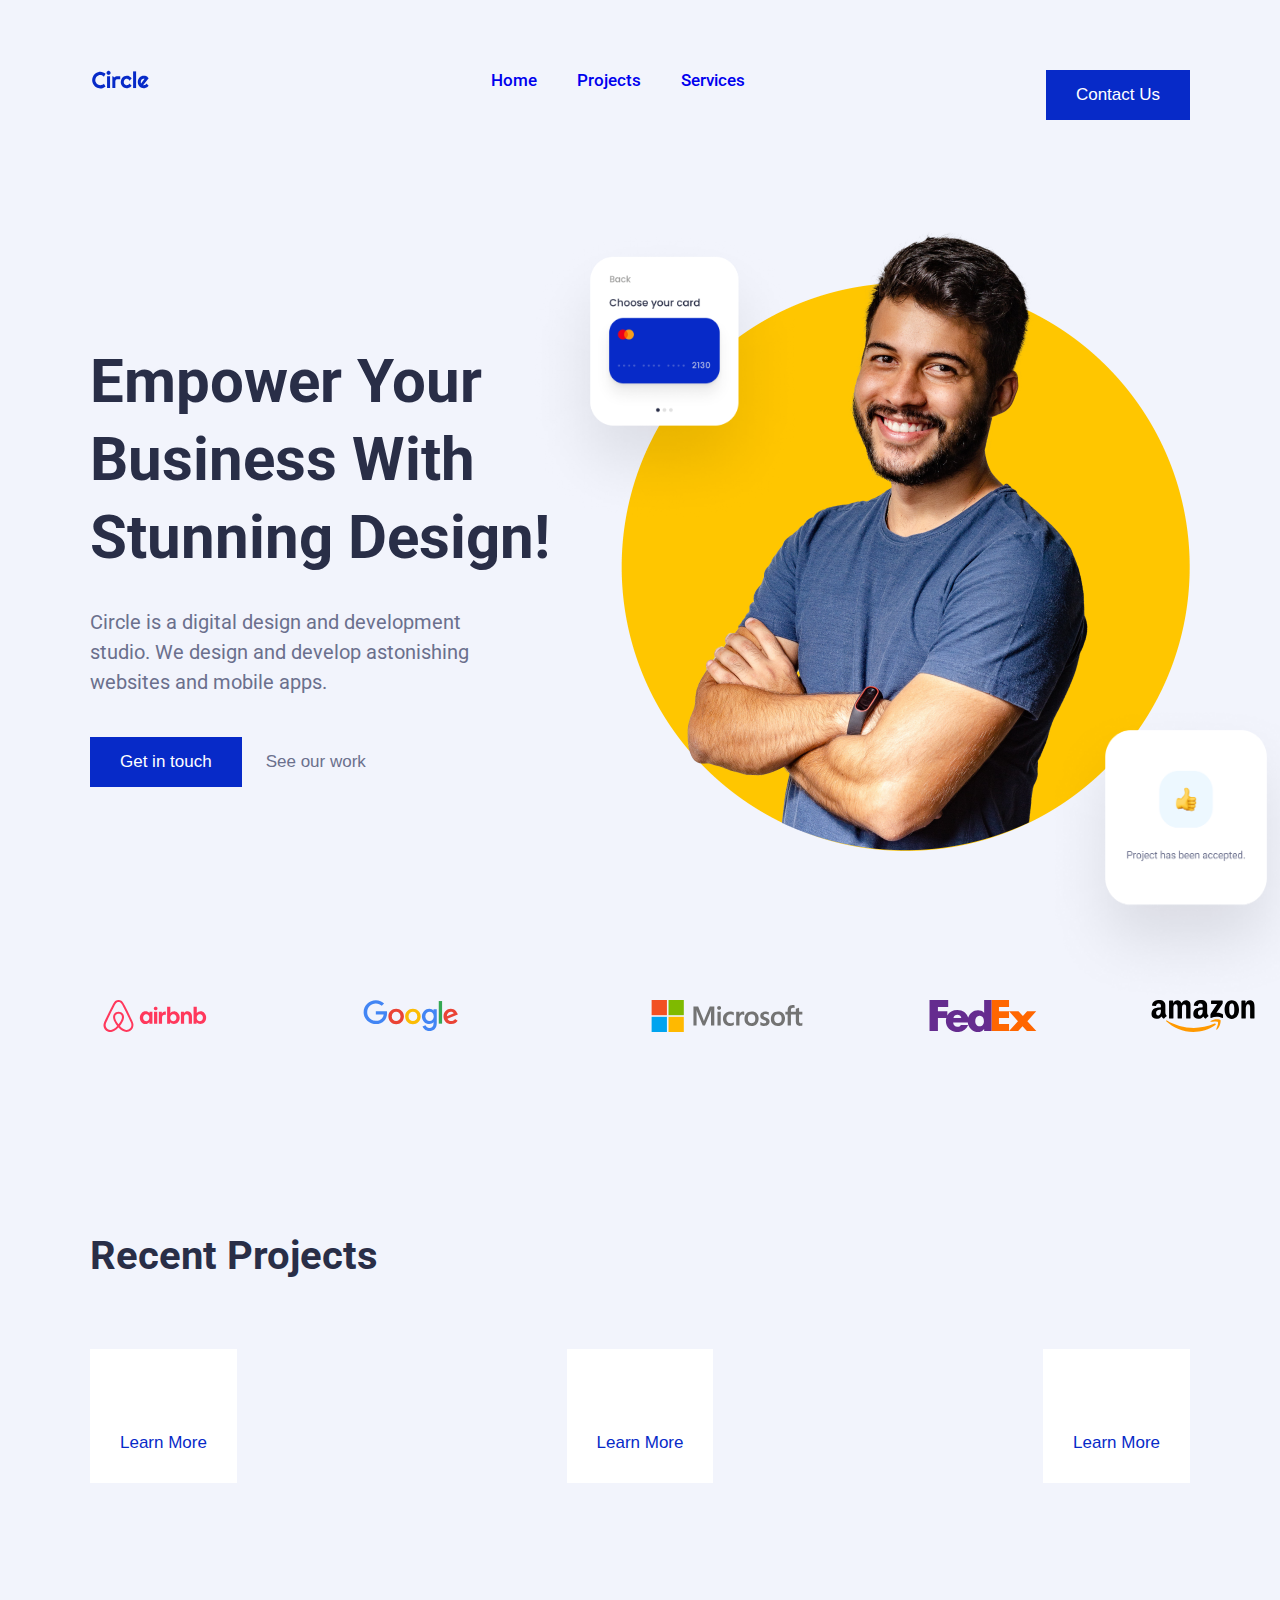
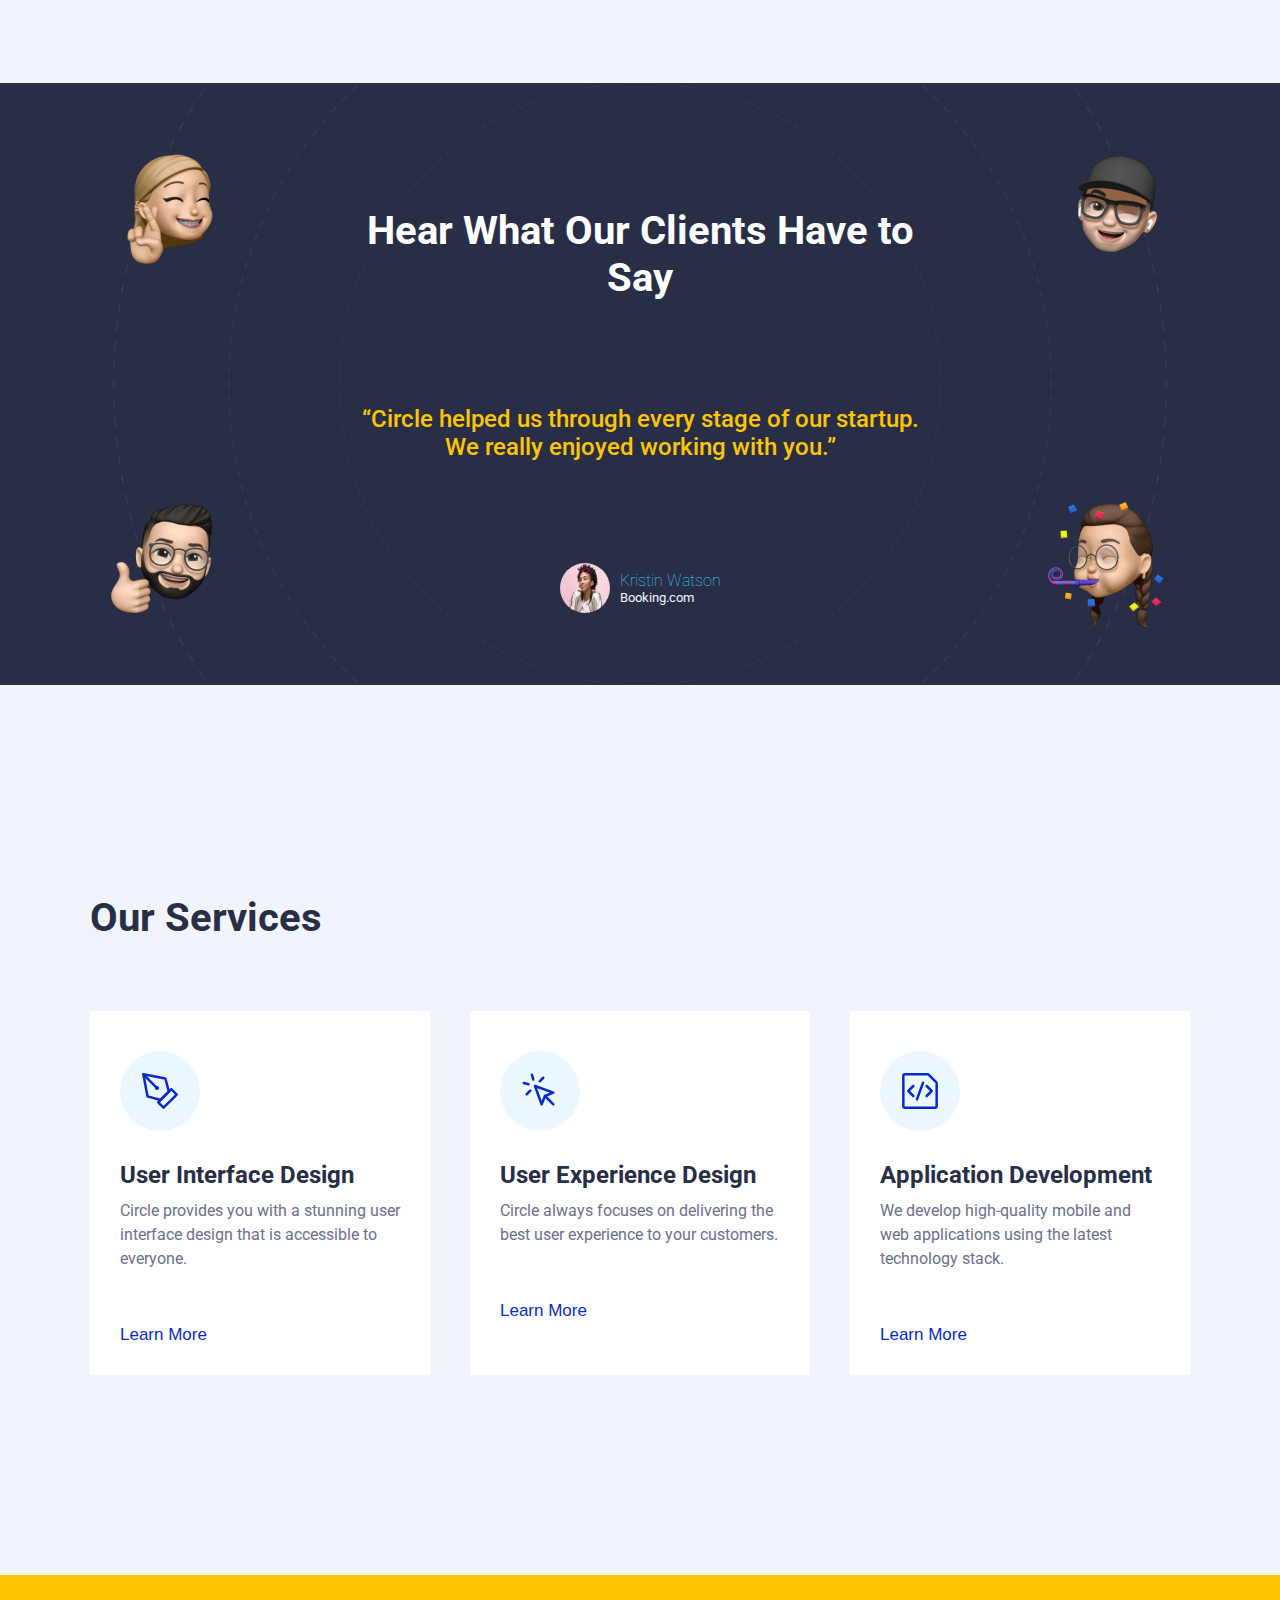
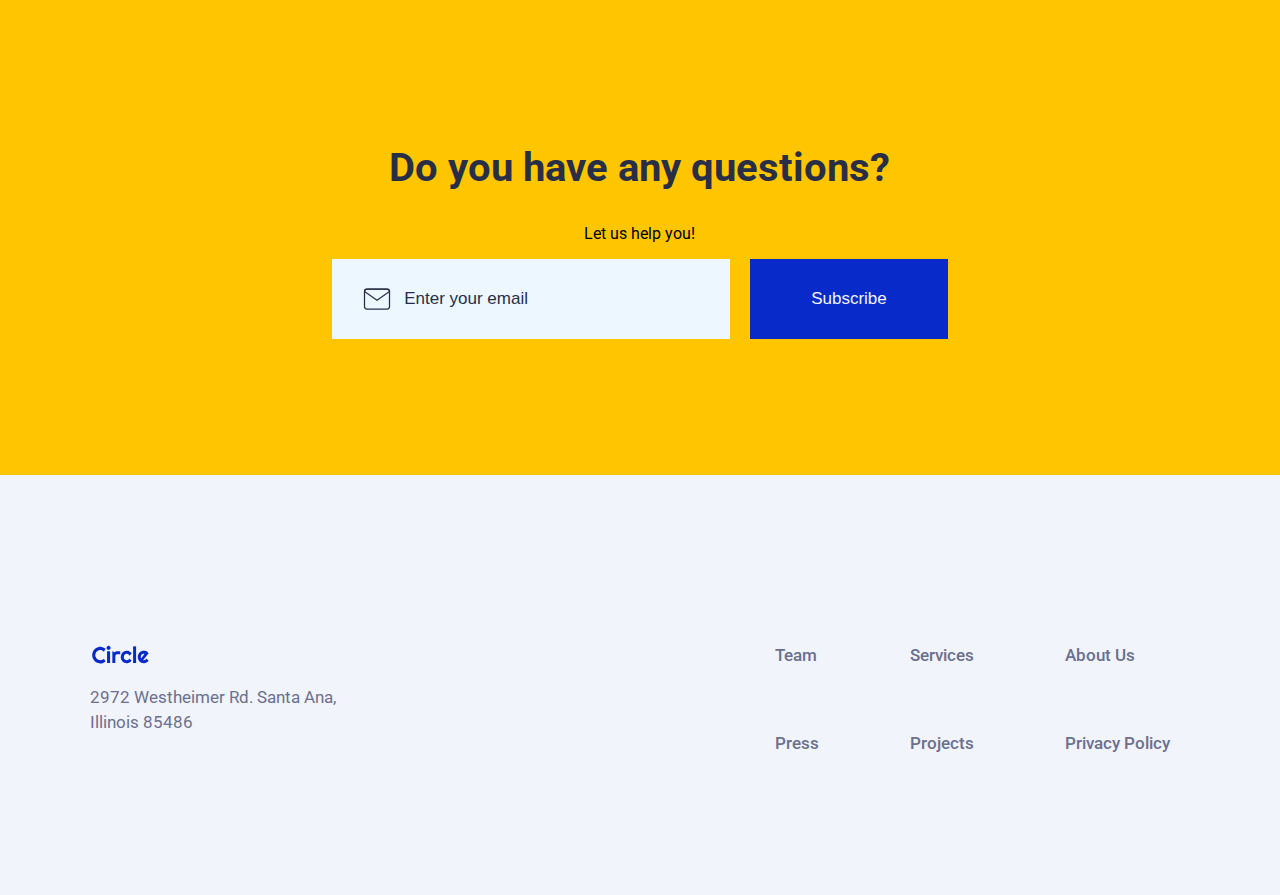
<file: index.html>
<!DOCTYPE html>
<html lang="en">
<head>
    <meta charset="UTF-8">
    <meta http-equiv="X-UA-Compatible" content="IE=edge">
    <meta name="viewport" content="width=device-width, initial-scale=1.0">
    <title>Inicio</title>
    <link rel="stylesheet" href="style.css">
    <link rel="preconnect" href="https://fonts.googleapis.com">
    <link rel="preconnect" href="https://fonts.gstatic.com" crossorigin>
    <link href="https://fonts.googleapis.com/css2?family=Roboto:wght@400;500;700&display=swap" rel="stylesheet">
    <link rel="stylesheet" href="https://cdnjs.cloudflare.com/ajax/libs/font-awesome/4.7.0/css/font-awesome.min.css">
    <link rel="stylesheet" href="https://cdnjs.cloudflare.com/ajax/libs/font-awesome/4.7.0/css/font-awesome.min.css">
    <script src="index.js"></script>
</head>
<body>
    <nav class="width height-nav">
        <div class="flex center space-between">
            <div class="flex space-between menu-section">
                <a href="index.html"><img id="circle" src="images/logos/circle.svg" alt="Circle Logo"></a>
                <ul class="nav-menu list flex">
                    <li>
                        <a href="index.html" class="nav-menu-item">Home</a>
                    </li>
                    <li>
                        <a class="nav-menu-item" href="#">Projects</a>
                    </li>
                    <li>
                        <a class="nav-menu-item" href="#">Services</a>
                    </li>
                </ul>
                <button class="contact-us">
                    <a href="contact-us.html">Contact Us</a>
                </button>
            </div>
            <div class="hamburger-section" hidden>
                <a href="javascript:void(0);" class="menu-mobile" onclick="toggleMenu()">
                    <i id="hamburger-open" class="fa fa-bars"></i>
                </a>
            </div>
        </div> 
    </nav>
    <header class="flex width center header">
        <div class="hero-text">
            <h1>Empower Your Business With Stunning Design!</h1>
            <p>Circle is a digital design and development studio. We design and develop astonishing websites and mobile apps.</p>
            <div class="buttons-hero">
                <button class="get-in-touch">
                    <a href="">Get in touch</a>
                </button> 
                <button id="see-work"><a href="">See our work</a></button>
            </div>
            
        </div>
        <div class="image-cards">
            <img class="cards" id="card-1" src="images/hero-section/card-1.png" alt="Card 1 Hero Section">
            <img id="hero-image" src="images/hero-section/hero-image.png" alt="Hero Image">
            <img class="cards" id="card-2" src="images/hero-section/card-2.png" alt="Card 2 Hero Section">
        </div>
    </header>
    <div class="clients flex">
        <div class="clients-1 flex">
            <img src="images/logos/airbnb-logo.svg" alt="Airbnb Logo">
            <img src="images/logos/google-logo.svg" alt="Google Logo">
        </div>
        <div class="clients-1 flex">
            <img src="images/logos/microsoft-logo.svg" alt="Microsoft Logo">
            <img src="images/logos/fedex-logo.svg" alt="Fedex Logo">
        </div>
        <img id="amazon-logo" src="images/logos/amazon-logo.svg" alt="Amazon Logo">
    </div>
    <div class="recent-project width">
        <h2>Recent Projects</h2>
        <div class="flex space-between">
            <article class="projects">
                <div id="article-image-1" class="article-image"></div>
                <div class="article-text">
                    <h3 id="h3-1-project"></h3>
                    <p id="date-1"></p>
                    <button class="learn-more">
                        <a href="project-page-1.html">Learn More</a>
                    </button> 
                </div>
            </article>
            <article class="projects">
                <div id="article-image-2" class="article-image"></div>
                <div class="article-text">
                    <h3 id="h3-2-project"></h3>
                    <p id="date-2"></p>
                    <button class="learn-more">
                        <a href="project-page-2.html">Learn More</a>
                    </button> 
                </div>
            </article>
            <article class="projects">
                <div id="article-image-3" class="article-image"></div>
                <div class="article-text">
                    <h3 id="h3-3-project"></h3>
                    <p id="date-3"></p>
                    <button class="learn-more">
                        <a href="project-page-3.html">Learn More</a>
                    </button> 
                </div>
            </article>
        </div>
    </div>
    <div class="reviews">
        <div class="section-emojis">
            <img class="emojis top-emojis" id="emoji-1" src="images/testimonial-section/memoji-1.png" alt="Testimonial Emoji 1">
            <img class="emojis top-emojis" id="emoji-2" src="images/testimonial-section/memoji-2.png" alt="Testimonial Emoji 2">
            <img class="emojis bottom-emojis" id="emoji-3" src="images/testimonial-section/memoji-3.png" alt="Testimonial Emoji 3">
            <img class="emojis bottom-emojis" id="emoji-4" src="images/testimonial-section/memoji-4.png" alt="Testimonial Emoji 4">
            <div class="reviews-text">
                <h2>Hear What Our Clients Have to Say</h2>
                <p>“Circle helped us through every stage of our startup. We really enjoyed working with you.”</p>
                <div class="flex center testimonial">
                    <img id="profile" src="images/testimonial-section/profile.png" alt="Testimonial Profile">
                    <div class="testimonial-text">
                        <h4>Kristin Watson</h4>
                        <p>Booking.com</p>
                    </div>
                </div>
            </div>
        </div>
    </div>
    <div class="our-services width">
        <h2>Our Services</h2>
        <div class="flex space-between">
            <article class="services">
                <div class="background-icon">
                    <img src="images/services-section/icons/1.svg" alt="Icon 1">
                </div>
                <div class="article-text">
                    <h3>User Interface Design</h3>
                    <p>Circle provides you with a stunning user interface design that is accessible to everyone.</p>
                    <button class="learn-more">
                        <a href="">Learn More</a>
                    </button> 
                </div>
            </article>
            <article class="services">
                <div class="background-icon">
                    <img src="images/services-section/icons/2.svg" alt="Icon 2">
                </div>
                <div class="article-text">
                    <h3>User Experience Design</h3>
                    <p>Circle always focuses on delivering the best user experience to your customers.</p>
                    <button class="learn-more">
                        <a href="">Learn More</a>
                    </button> 
                </div>
            </article>
            <article class="services">
                <div class="background-icon">
                    <img src="images/services-section/icons/3.svg" alt="Icon 3">
                </div>
                <div class="article-text">
                    <h3>Application Development</h3>
                    <p>We develop high-quality mobile and web applications using the latest technology stack.</p>
                    <button class="learn-more">
                        <a href="">Learn More</a>
                    </button> 
                </div>
            </article>
        </div>
    </div> 
    <form onsubmit="sendEmail()" class="email flex center">
        <div class="email-box">
            <h2>Do you have any questions?</h2>
            <p>Let us help you!</p>
            <div class="subscribe-email flex">
                <div class="email-input flex center">
                    <img id="envelope-icon" src="images/newsletter/icon/mail.svg" alt="Envelope Icon">
                    <input type="email" name="Email" id="enter-email" placeholder="Enter your email" required>
                </div>
                <input id="subscribe-button" type="submit" value="Subscribe">
            </div>
            <div class="error-form">
                <p>Oops! Something went wrong while submitting the form.</p>
            </div>
        </div>
    </form>
    <footer class="flex space-between width footer">
        <div>
            <img id="circle" src="images/logos/circle.svg" alt="Circle Logo">
            <p id="footer-p">2972 Westheimer Rd. Santa Ana, Illinois 85486 </p>
        </div>
        <nav id="footer-nav" class="flex space-between">
            <ul class="nav-menu footer-menu list flex">
                <li><a href="#"></a>Team</li>
                <li><a href="#"></a>Press</li>
            </ul>
            <ul class="nav-menu footer-menu list flex">
                <li><a href="services.html"></a>Services</li>
                <li><a href="projects.html"></a>Projects</li>
            </ul>
            <ul class="nav-menu footer-menu list flex">
                <li><a href="#"></a>About Us</li>
                <li><a href="#"></a>Privacy Policy</li>
            </ul>
        </nav>
    </footer>
</body>
</html>
</file>
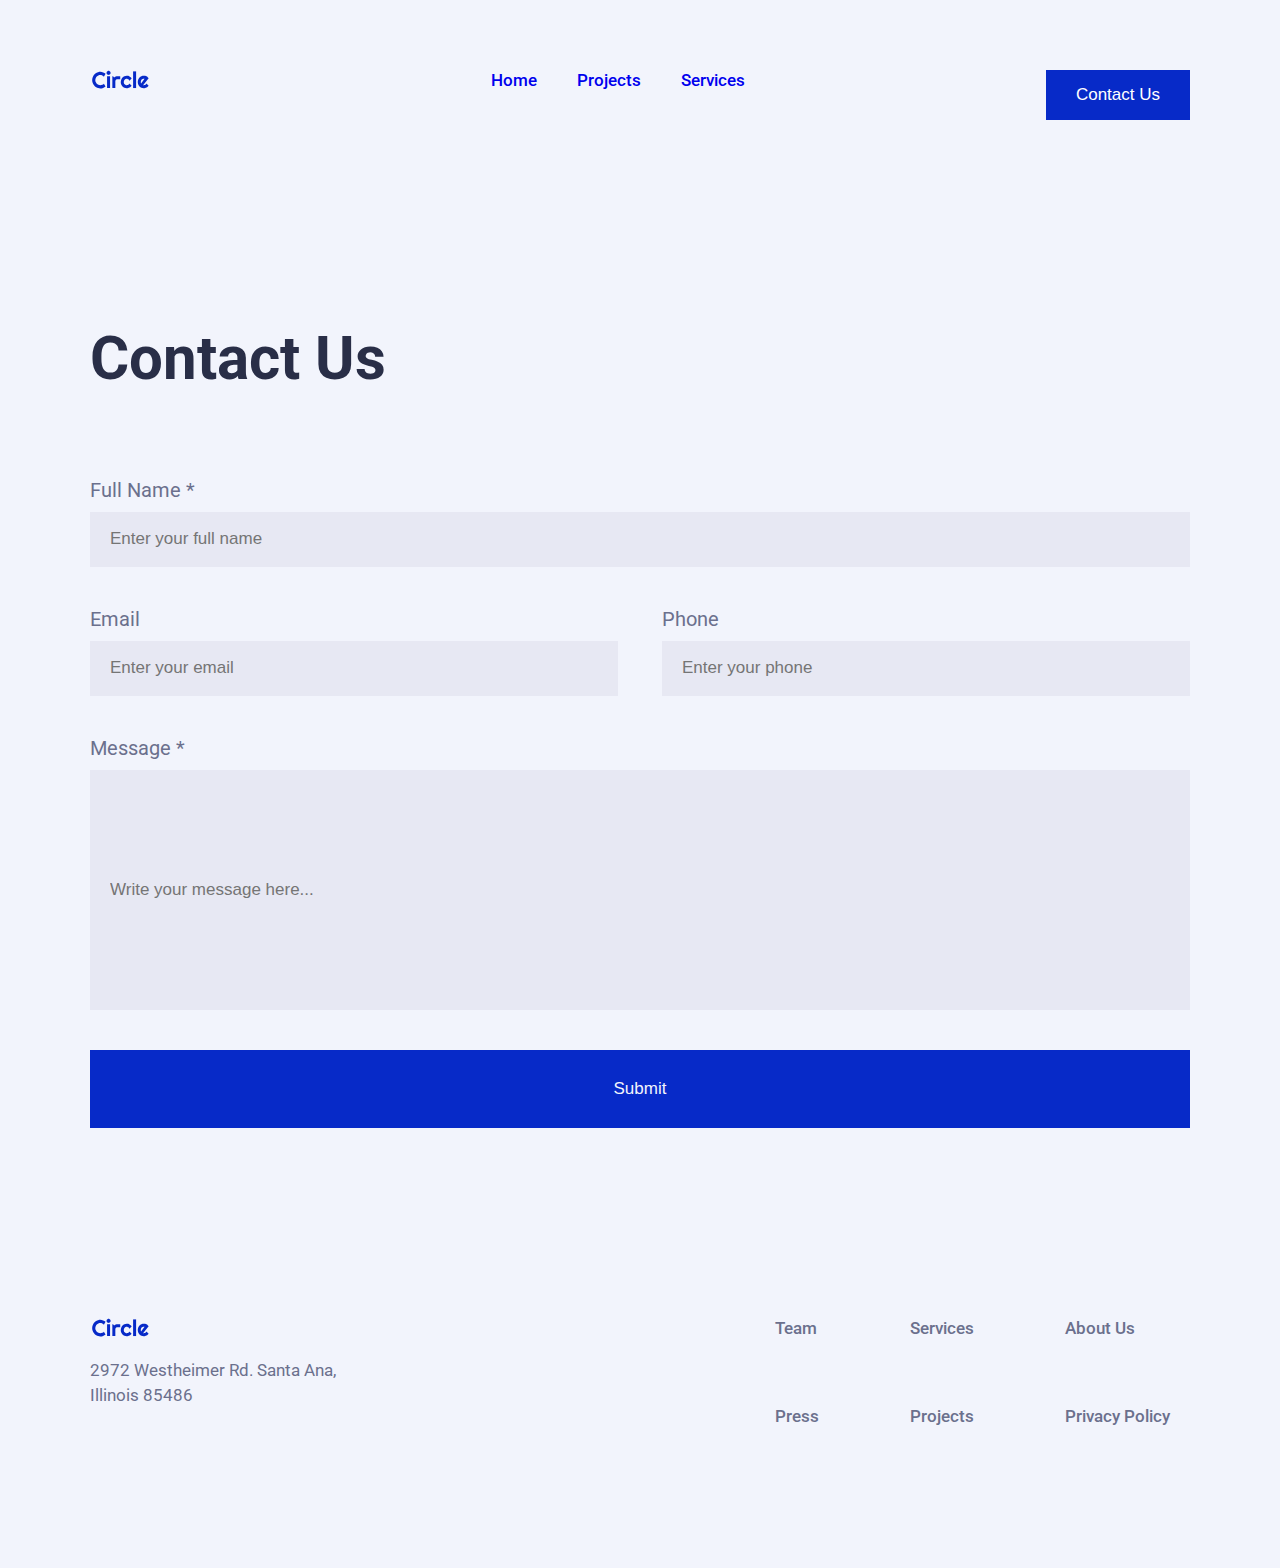
<file: contact-us.html>
<!DOCTYPE html>
<html lang="en">
<head>
    <meta charset="UTF-8">
    <meta http-equiv="X-UA-Compatible" content="IE=edge">
    <meta name="viewport" content="width=device-width, initial-scale=1.0">
    <title>Contact Us</title>
    <link rel="stylesheet" href="style.css">
    <link rel="preconnect" href="https://fonts.googleapis.com">
    <link rel="preconnect" href="https://fonts.gstatic.com" crossorigin>
    <link href="https://fonts.googleapis.com/css2?family=Roboto:wght@400;500;700&display=swap" rel="stylesheet">
    <link rel="stylesheet" href="https://cdnjs.cloudflare.com/ajax/libs/font-awesome/4.7.0/css/font-awesome.min.css">
    <script src="index.js"></script>
</head>
<body>
    <nav class="width height-nav">
        <div class="flex center space-between">
            <div class="flex space-between menu-section">
                <a href="index.html"><img id="circle" src="images/logos/circle.svg" alt="Circle Logo"></a>
                <ul class="nav-menu list flex">
                    <li>
                        <a href="index.html" class="nav-menu-item">Home</a>
                    </li>
                    <li>
                        <a class="nav-menu-item" href="#">Projects</a>
                    </li>
                    <li>
                        <a class="nav-menu-item" href="#">Services</a>
                    </li>
                </ul>
                <button class="contact-us">
                    <a href="contact-us.html">Contact Us</a>
                </button>
            </div>
            <div class="hamburger-section" hidden>
                <a href="javascript:void(0);" class="menu-mobile" onclick="toggleMenu()">
                    <i id="hamburger-open" class="fa fa-bars"></i>
                </a>
            </div>
        </div> 
    </nav>
    <header class="width contact-forms">
        <h1>Contact Us</h1>
        <form class="width" onsubmit="sendEmail()">
            <div class="flex form-submit">
                <label for="full-name">Full Name *</label>
                <input id="full-name" type="text" name="Full Name" placeholder="Enter your full name" required>
                <div class="flex space-between">
                    <div class="inner-form flex">
                        <label for="email-form">Email</label>
                        <input type="email" name="Email" id="email-form" placeholder="Enter your email">  
                    </div>
                    <div class="inner-form flex">
                        <label for="phone">Phone</label>
                        <input id="phone" type="number" name="Phone" placeholder="Enter your phone">
                    </div>
                </div>
                <label for="message">Message *</label>
                <input id="message" type="text" name="Message" placeholder="Write your message here..." required>
                <input id="subscribe-button" type="submit" value="Submit">
            </div>
            <div class="error-form">
                <p>Oops! Something went wrong while submitting the form.</p>
            </div>
        </form>
    </header>
    <footer class="flex space-between width footer">
        <div>
            <img id="circle" src="images/logos/circle.svg" alt="Circle Logo">
            <p id="footer-p">2972 Westheimer Rd. Santa Ana, Illinois 85486 </p>
        </div>
        <nav id="footer-nav" class="flex space-between">
            <ul class="nav-menu footer-menu list flex">
                <li><a href="#"></a>Team</li>
                <li><a href="#"></a>Press</li>
            </ul>
            <ul class="nav-menu footer-menu list flex">
                <li><a href="services.html"></a>Services</li>
                <li><a href="projects.html"></a>Projects</li>
            </ul>
            <ul class="nav-menu footer-menu list flex">
                <li><a href="#"></a>About Us</li>
                <li><a href="#"></a>Privacy Policy</li>
            </ul>
        </nav>
    </footer>
</body>
</html>
</file>
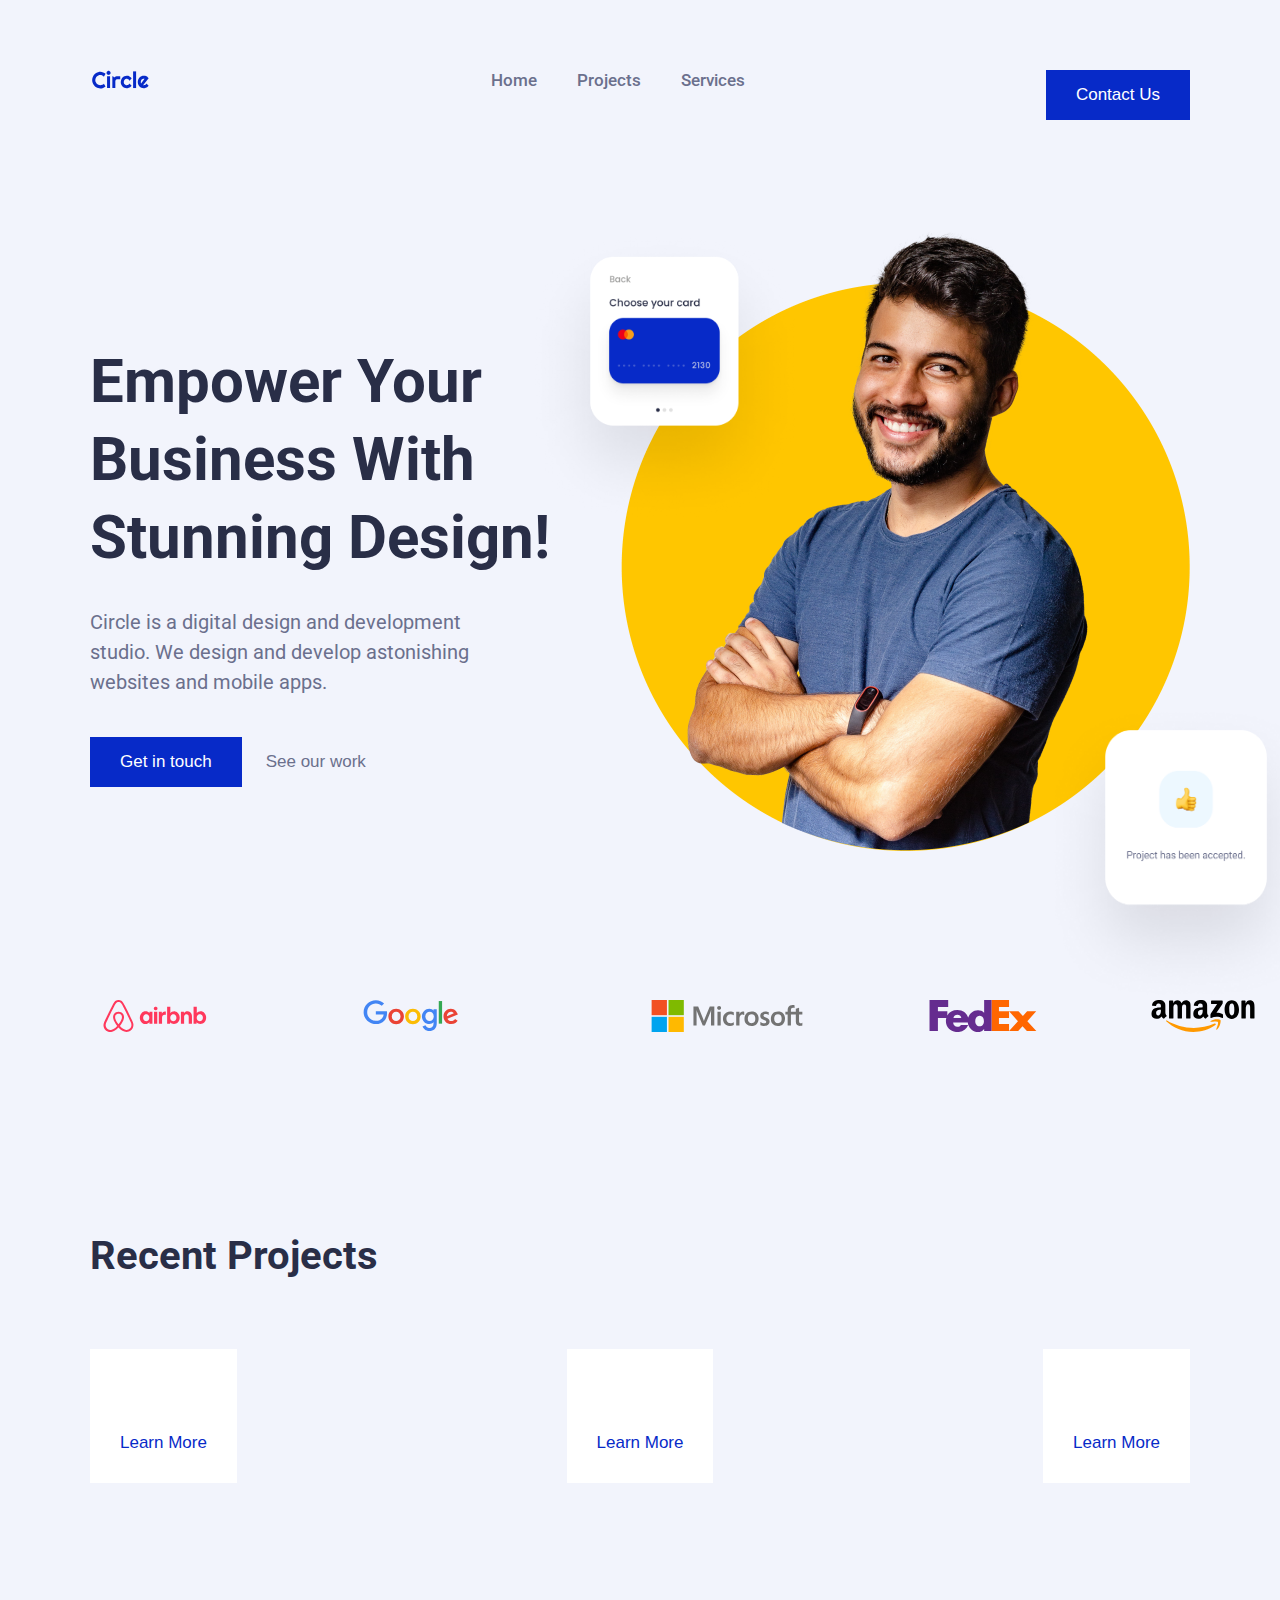
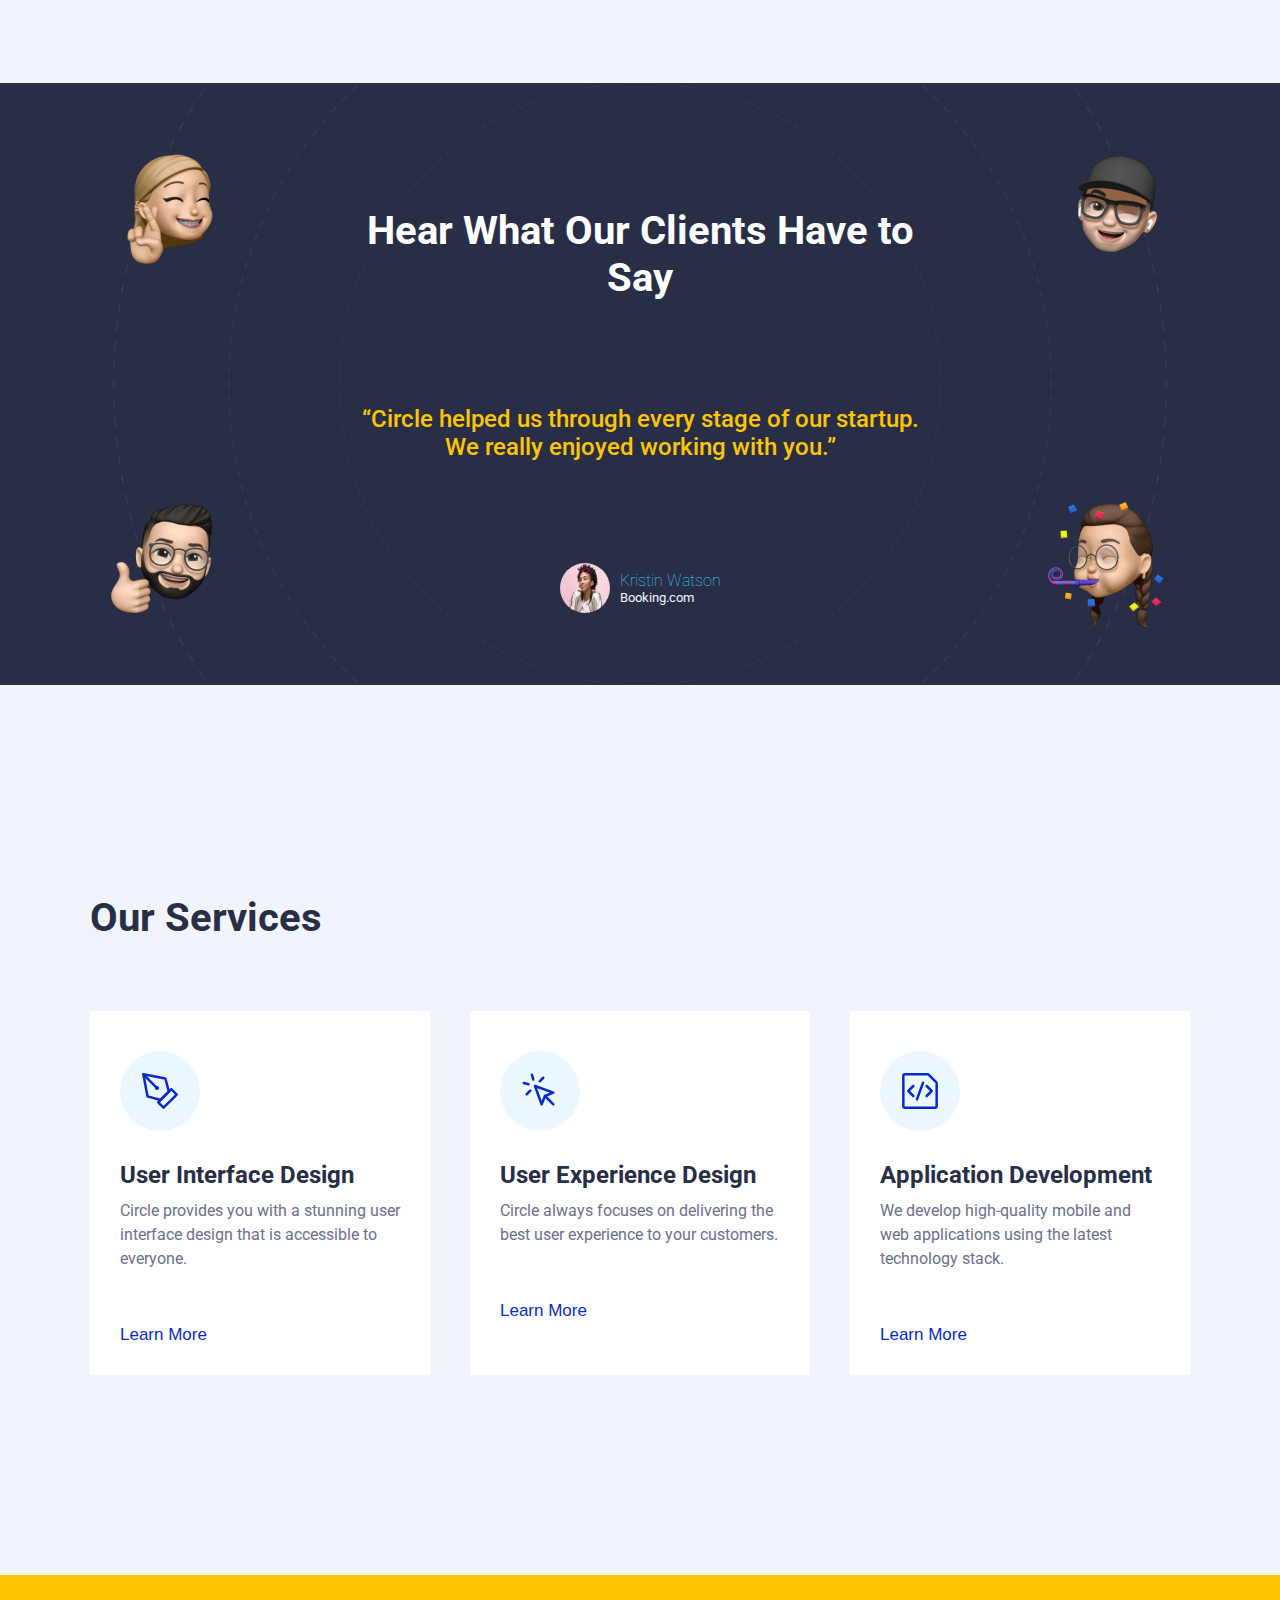
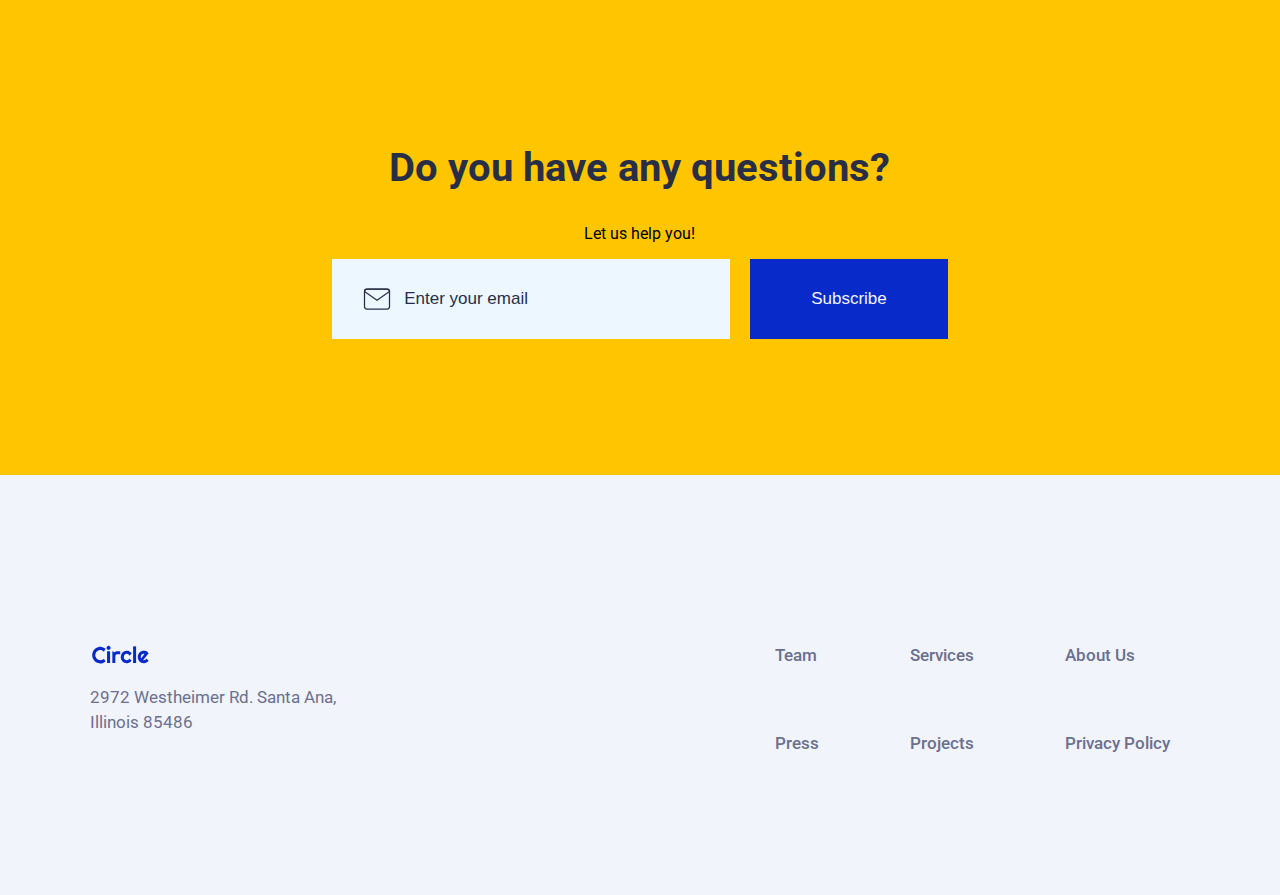
<file: main.html>
<!DOCTYPE html>
<html lang="en">
<head>
    <meta charset="UTF-8">
    <meta http-equiv="X-UA-Compatible" content="IE=edge">
    <meta name="viewport" content="width=device-width, initial-scale=1.0">
    <title>Inicio</title>
    <link rel="stylesheet" href="style.css">
    <link rel="preconnect" href="https://fonts.googleapis.com">
    <link rel="preconnect" href="https://fonts.gstatic.com" crossorigin>
    <link href="https://fonts.googleapis.com/css2?family=Roboto:wght@400;500;700&display=swap" rel="stylesheet">
    <link rel="stylesheet" href="https://cdnjs.cloudflare.com/ajax/libs/font-awesome/4.7.0/css/font-awesome.min.css">
    <link rel="stylesheet" href="https://cdnjs.cloudflare.com/ajax/libs/font-awesome/4.7.0/css/font-awesome.min.css">
    <script src="index.js"></script>
</head>
<body>
    <nav class="width height-nav">
        <div class="flex center space-between">
            <div class="flex space-between menu-section">
                <a href="main.html"><img id="circle" src="images/logos/circle.svg" alt="Circle Logo"></a>
                <ul class="nav-menu list flex">
                    <li><a class="nav-menu-item" href="main.html"></a>Home</li>
                    <li><a class="nav-menu-item" href="projects.html"></a>Projects</li>
                    <li><a class="nav-menu-item" href="services.html"></a>Services</li>
                </ul>
                <button class="contact-us">
                    <a href="contact-us.html">Contact Us</a>
                </button>
            </div>
            <div class="hamburger-section" hidden>
                <a href="javascript:void(0);" class="menu-mobile" onclick="toggleMenu()">
                    <i id="hamburger-open" class="fa fa-bars"></i>
                </a>
            </div>
        </div> 
    </nav>
    <header class="flex width center header">
        <div class="hero-text">
            <h1>Empower Your Business With Stunning Design!</h1>
            <p>Circle is a digital design and development studio. We design and develop astonishing websites and mobile apps.</p>
            <div class="buttons-hero">
                <button class="get-in-touch">
                    <a href="">Get in touch</a>
                </button> 
                <button id="see-work"><a href="">See our work</a></button>
            </div>
            
        </div>
        <div class="image-cards">
            <img class="cards" id="card-1" src="images/hero-section/card-1.png" alt="Card 1 Hero Section">
            <img id="hero-image" src="images/hero-section/hero-image.png" alt="Hero Image">
            <img class="cards" id="card-2" src="images/hero-section/card-2.png" alt="Card 2 Hero Section">
        </div>
    </header>
    <div class="clients flex">
        <div class="clients-1 flex">
            <img src="images/logos/airbnb-logo.svg" alt="Airbnb Logo">
            <img src="images/logos/google-logo.svg" alt="Google Logo">
        </div>
        <div class="clients-1 flex">
            <img src="images/logos/microsoft-logo.svg" alt="Microsoft Logo">
            <img src="images/logos/fedex-logo.svg" alt="Fedex Logo">
        </div>
        <img id="amazon-logo" src="images/logos/amazon-logo.svg" alt="Amazon Logo">
    </div>
    <div class="recent-project width">
        <h2>Recent Projects</h2>
        <div class="flex space-between">
            <article class="projects">
                <div id="article-image-1" class="article-image"></div>
                <div class="article-text">
                    <h3 id="h3-1-project"></h3>
                    <p id="date-1"></p>
                    <button class="learn-more">
                        <a href="project-page-1.html">Learn More</a>
                    </button> 
                </div>
            </article>
            <article class="projects">
                <div id="article-image-2" class="article-image"></div>
                <div class="article-text">
                    <h3 id="h3-2-project"></h3>
                    <p id="date-2"></p>
                    <button class="learn-more">
                        <a href="project-page-2.html">Learn More</a>
                    </button> 
                </div>
            </article>
            <article class="projects">
                <div id="article-image-3" class="article-image"></div>
                <div class="article-text">
                    <h3 id="h3-3-project"></h3>
                    <p id="date-3"></p>
                    <button class="learn-more">
                        <a href="project-page-3.html">Learn More</a>
                    </button> 
                </div>
            </article>
        </div>
    </div>
    <div class="reviews">
        <div class="section-emojis">
            <img class="emojis top-emojis" id="emoji-1" src="images/testimonial-section/memoji-1.png" alt="Testimonial Emoji 1">
            <img class="emojis top-emojis" id="emoji-2" src="images/testimonial-section/memoji-2.png" alt="Testimonial Emoji 2">
            <img class="emojis bottom-emojis" id="emoji-3" src="images/testimonial-section/memoji-3.png" alt="Testimonial Emoji 3">
            <img class="emojis bottom-emojis" id="emoji-4" src="images/testimonial-section/memoji-4.png" alt="Testimonial Emoji 4">
            <div class="reviews-text">
                <h2>Hear What Our Clients Have to Say</h2>
                <p>“Circle helped us through every stage of our startup. We really enjoyed working with you.”</p>
                <div class="flex center testimonial">
                    <img id="profile" src="images/testimonial-section/profile.png" alt="Testimonial Profile">
                    <div class="testimonial-text">
                        <h4>Kristin Watson</h4>
                        <p>Booking.com</p>
                    </div>
                </div>
            </div>
        </div>
    </div>
    <div class="our-services width">
        <h2>Our Services</h2>
        <div class="flex space-between">
            <article class="services">
                <div class="background-icon">
                    <img src="images/services-section/icons/1.svg" alt="Icon 1">
                </div>
                <div class="article-text">
                    <h3>User Interface Design</h3>
                    <p>Circle provides you with a stunning user interface design that is accessible to everyone.</p>
                    <button class="learn-more">
                        <a href="">Learn More</a>
                    </button> 
                </div>
            </article>
            <article class="services">
                <div class="background-icon">
                    <img src="images/services-section/icons/2.svg" alt="Icon 2">
                </div>
                <div class="article-text">
                    <h3>User Experience Design</h3>
                    <p>Circle always focuses on delivering the best user experience to your customers.</p>
                    <button class="learn-more">
                        <a href="">Learn More</a>
                    </button> 
                </div>
            </article>
            <article class="services">
                <div class="background-icon">
                    <img src="images/services-section/icons/3.svg" alt="Icon 3">
                </div>
                <div class="article-text">
                    <h3>Application Development</h3>
                    <p>We develop high-quality mobile and web applications using the latest technology stack.</p>
                    <button class="learn-more">
                        <a href="">Learn More</a>
                    </button> 
                </div>
            </article>
        </div>
    </div> 
    <form onsubmit="sendEmail()" class="email flex center">
        <div class="email-box">
            <h2>Do you have any questions?</h2>
            <p>Let us help you!</p>
            <div class="subscribe-email flex">
                <div class="email-input flex center">
                    <img id="envelope-icon" src="images/newsletter/icon/mail.svg" alt="Envelope Icon">
                    <input type="email" name="Email" id="enter-email" placeholder="Enter your email" required>
                </div>
                <input id="subscribe-button" type="submit" value="Subscribe">
            </div>
            <div class="error-form">
                <p>Oops! Something went wrong while submitting the form.</p>
            </div>
        </div>
    </form>
    <footer class="flex space-between width footer">
        <div>
            <img id="circle" src="images/logos/circle.svg" alt="Circle Logo">
            <p id="footer-p">2972 Westheimer Rd. Santa Ana, Illinois 85486 </p>
        </div>
        <nav id="footer-nav" class="flex space-between">
            <ul class="nav-menu footer-menu list flex">
                <li><a href="#"></a>Team</li>
                <li><a href="#"></a>Press</li>
            </ul>
            <ul class="nav-menu footer-menu list flex">
                <li><a href="services.html"></a>Services</li>
                <li><a href="projects.html"></a>Projects</li>
            </ul>
            <ul class="nav-menu footer-menu list flex">
                <li><a href="#"></a>About Us</li>
                <li><a href="#"></a>Privacy Policy</li>
            </ul>
        </nav>
    </footer>
</body>
</html>
</file>
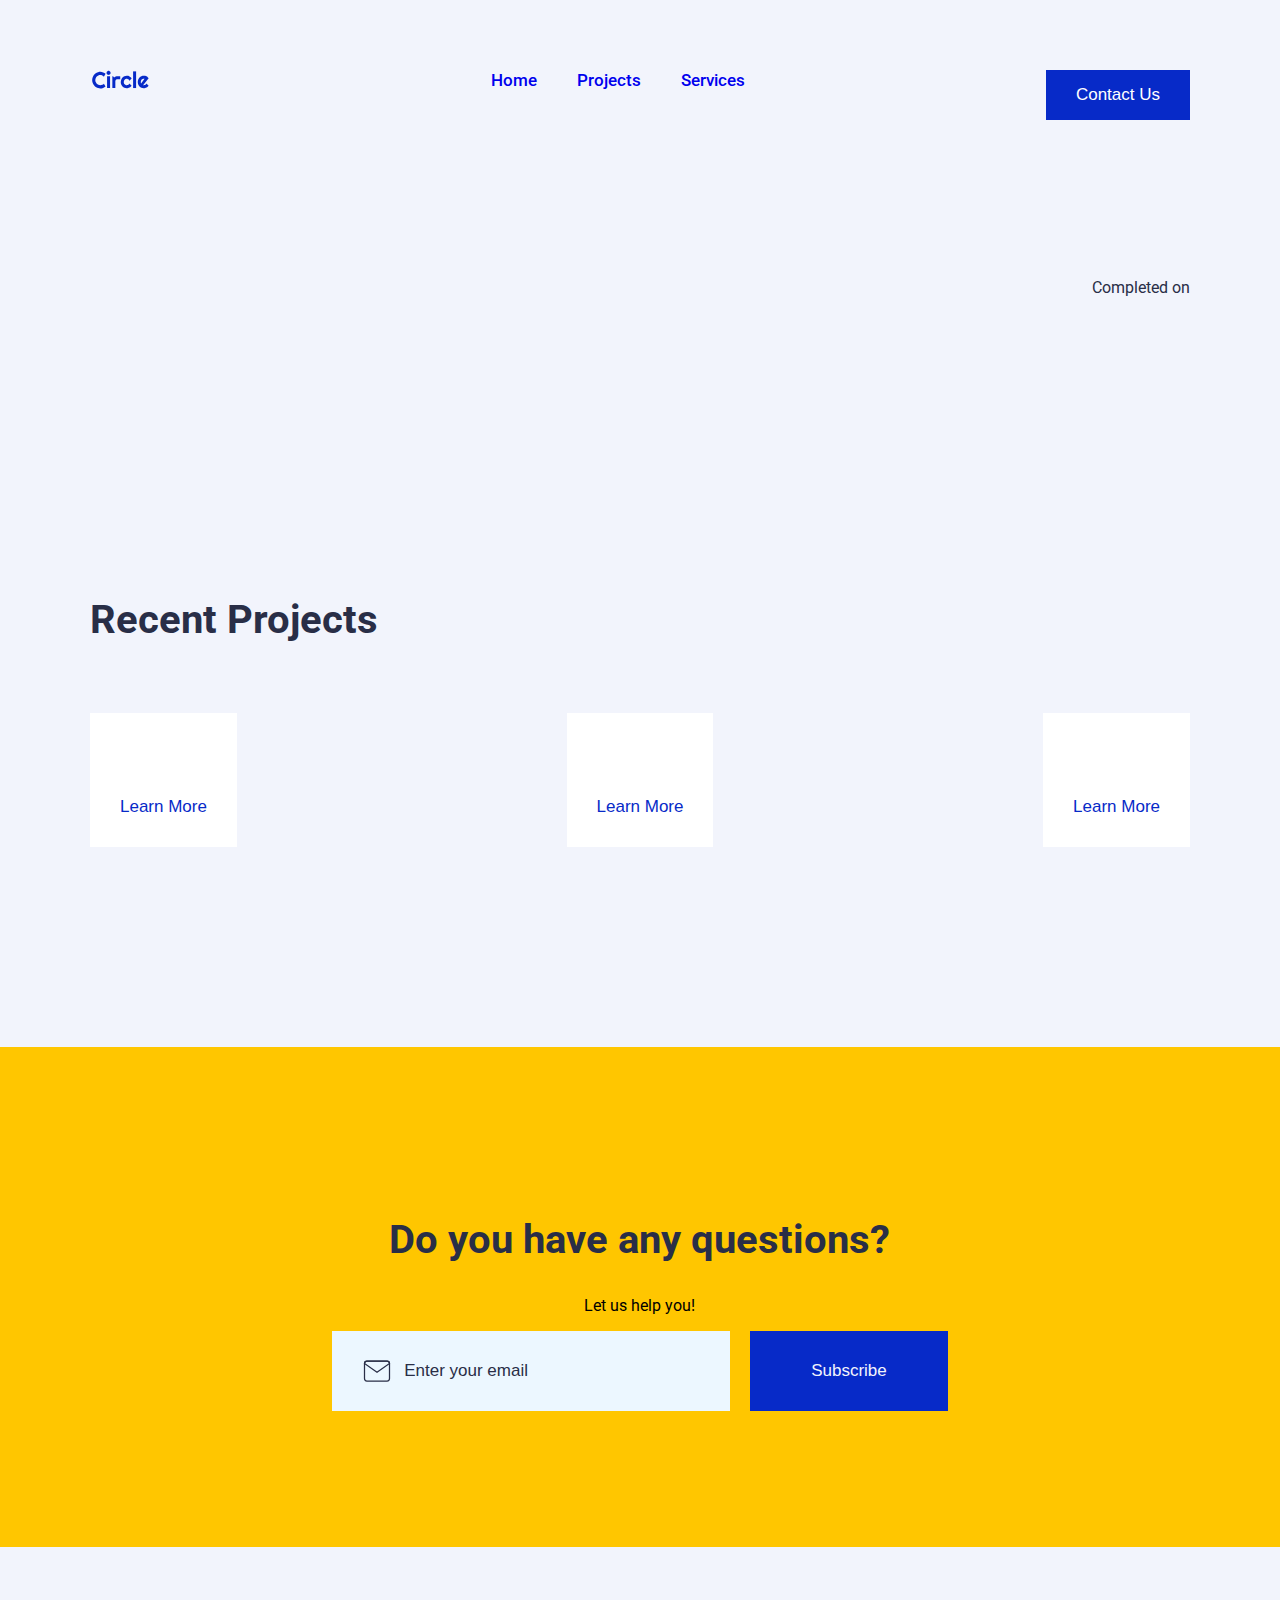
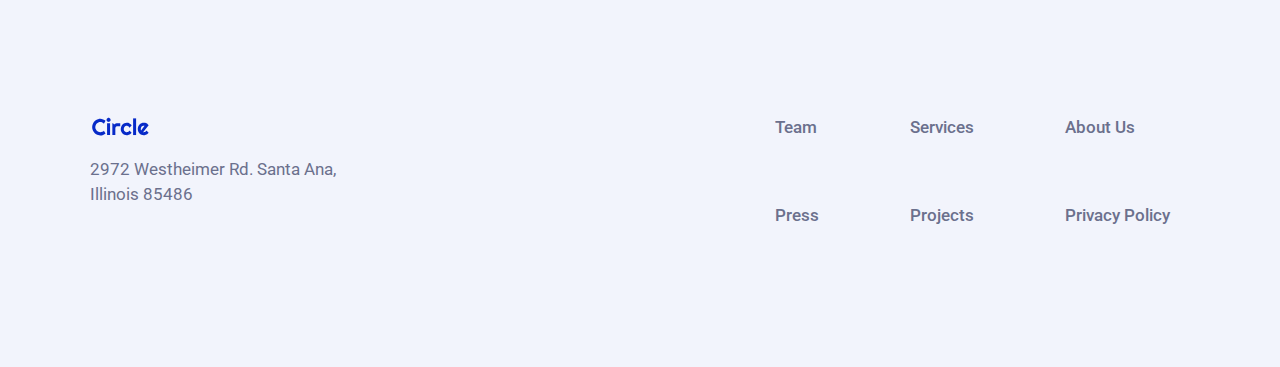
<file: project-page-1.html>
<!DOCTYPE html>
<html lang="en">
<head>
    <meta charset="UTF-8">
    <meta http-equiv="X-UA-Compatible" content="IE=edge">
    <meta name="viewport" content="width=device-width, initial-scale=1.0">
    <title>Project Page 1</title>
    <link rel="stylesheet" href="style.css">
    <link rel="preconnect" href="https://fonts.googleapis.com">
    <link rel="preconnect" href="https://fonts.gstatic.com" crossorigin>
    <link href="https://fonts.googleapis.com/css2?family=Roboto:wght@400;500;700&display=swap" rel="stylesheet">
    <link rel="stylesheet" href="https://cdnjs.cloudflare.com/ajax/libs/font-awesome/4.7.0/css/font-awesome.min.css">
    <script src="index.js"></script>
</head>
<body>
    <nav class="width height-nav">
        <div class="flex center space-between">
            <div class="flex space-between menu-section">
                <a href="index.html"><img id="circle" src="images/logos/circle.svg" alt="Circle Logo"></a>
                <ul class="nav-menu list flex">
                    <li>
                        <a href="index.html" class="nav-menu-item">Home</a>
                    </li>
                    <li>
                        <a class="nav-menu-item" href="#">Projects</a>
                    </li>
                    <li>
                        <a class="nav-menu-item" href="#">Services</a>
                    </li>
                </ul>
                <button class="contact-us">
                    <a href="contact-us.html">Contact Us</a>
                </button>
            </div>
            <div class="hamburger-section" hidden>
                <a href="javascript:void(0);" class="menu-mobile" onclick="toggleMenu()">
                    <i id="hamburger-open" class="fa fa-bars"></i>
                </a>
            </div>
        </div> 
    </nav>
    <header class="width project-description">
        <h1 id="h1-full-page-project-1"></h1>
        <div class="flex space-between inner-project">
           <h3 id="h3-full-page-project-1"></h3>
           <p><span id="completed-on">Completed on </span><span id="date-full-page-project-1"></span></p>
        </div>
        <div id="img-full-page-project-1" class="project-image flex"></div>
        <div id="brief-full-page-project-1"></div>
    </header>
    <div class="recent-project width">
        <h2>Recent Projects</h2>
        <div class="flex space-between">
            <article class="projects">
                <div id="article-image-2" class="article-image"></div>
                <div class="article-text">
                    <h3 id="h3-2-project"></h3>
                    <p id="date-2"></p>
                    <button class="learn-more">
                        <a href="project-page-2.html">Learn More</a>
                    </button> 
                </div>
            </article>
            <article class="projects">
                <div id="article-image-3" class="article-image"></div>
                <div class="article-text">
                    <h3 id="h3-3-project"></h3>
                    <p id="date-3"></p>
                    <button class="learn-more">
                        <a href="project-page-3.html">Learn More</a>
                    </button> 
                </div>
            </article>
            <article class="projects">
                <div id="article-image-4" class="article-image"></div>
                <div class="article-text">
                    <h3 id="h3-4-project"></h3>
                    <p id="date-4"></p>
                    <button class="learn-more">
                        <a href="project-page-4.html">Learn More</a>
                    </button> 
                </div>
            </article>
        </div>
    </div>
    <form onsubmit="sendEmail()" class="email flex center">
        <div class="email-box">
            <h2>Do you have any questions?</h2>
            <p>Let us help you!</p>
            <div class="subscribe-email flex">
                <div class="email-input flex center">
                    <img id="envelope-icon" src="images/newsletter/icon/mail.svg" alt="Envelope Icon">
                    <input type="email" name="Email" id="enter-email" placeholder="Enter your email" required>
                </div>
                <input id="subscribe-button" type="submit" value="Subscribe">
            </div>
            <div class="error-form">
                <p>Oops! Something went wrong while submitting the form.</p>
            </div>
        </div>
    </form>
    <footer class="flex space-between width footer">
        <div>
            <img id="circle" src="images/logos/circle.svg" alt="Circle Logo">
            <p id="footer-p">2972 Westheimer Rd. Santa Ana, Illinois 85486 </p>
        </div>
        <nav id="footer-nav" class="flex space-between">
            <ul class="nav-menu footer-menu list flex">
                <li><a href="#"></a>Team</li>
                <li><a href="#"></a>Press</li>
            </ul>
            <ul class="nav-menu footer-menu list flex">
                <li><a href="services.html"></a>Services</li>
                <li><a href="projects.html"></a>Projects</li>
            </ul>
            <ul class="nav-menu footer-menu list flex">
                <li><a href="#"></a>About Us</li>
                <li><a href="#"></a>Privacy Policy</li>
            </ul>
        </nav>
    </footer>
</body>
</html>
</file>
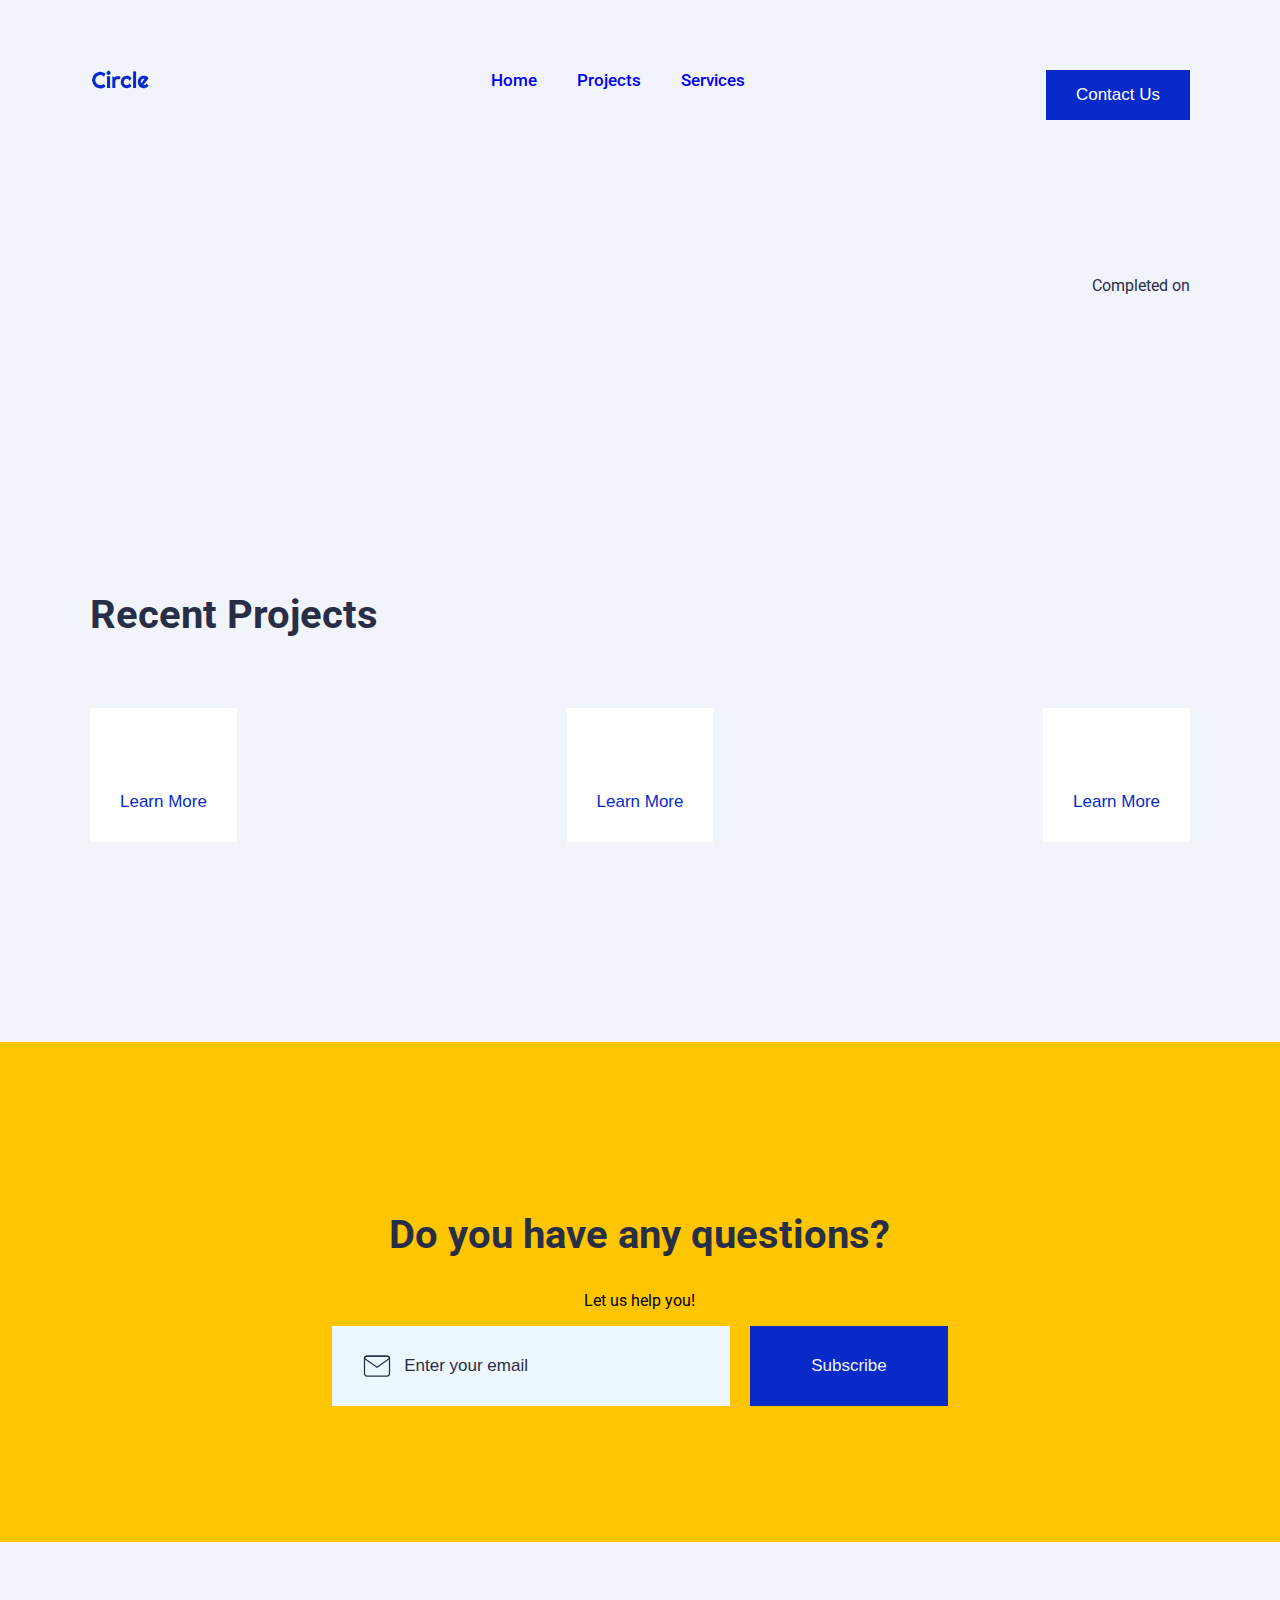
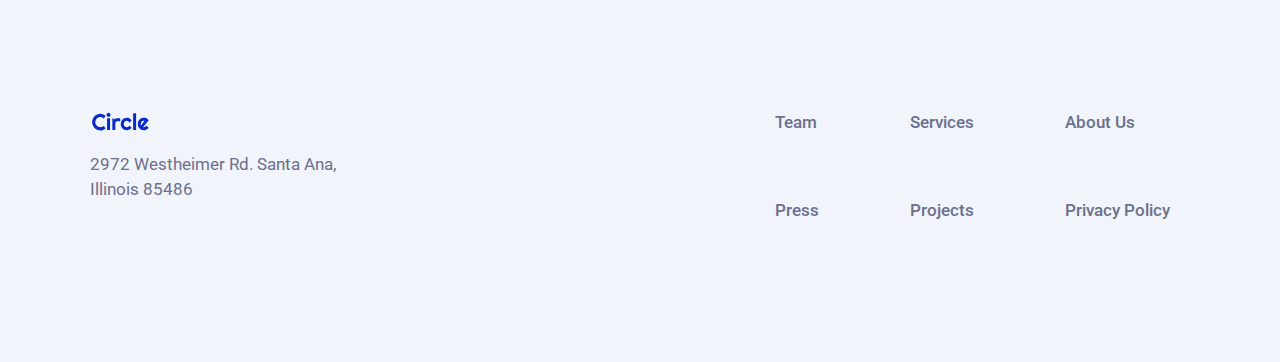
<file: project-page-2.html>
<!DOCTYPE html>
<html lang="en">
<head>
    <meta charset="UTF-8">
    <meta http-equiv="X-UA-Compatible" content="IE=edge">
    <meta name="viewport" content="width=device-width, initial-scale=1.0">
    <title>Project Page 2</title>
    <link rel="stylesheet" href="style.css">
    <link rel="preconnect" href="https://fonts.googleapis.com">
    <link rel="preconnect" href="https://fonts.gstatic.com" crossorigin>
    <link href="https://fonts.googleapis.com/css2?family=Roboto:wght@400;500;700&display=swap" rel="stylesheet">
    <link rel="stylesheet" href="https://cdnjs.cloudflare.com/ajax/libs/font-awesome/4.7.0/css/font-awesome.min.css">
    <script src="index.js"></script>
</head>
<body>
    <nav class="width height-nav">
        <div class="flex center space-between">
            <div class="flex space-between menu-section">
                <a href="index.html"><img id="circle" src="images/logos/circle.svg" alt="Circle Logo"></a>
                <ul class="nav-menu list flex">
                    <li>
                        <a href="index.html" class="nav-menu-item">Home</a>
                    </li>
                    <li>
                        <a class="nav-menu-item" href="#">Projects</a>
                    </li>
                    <li>
                        <a class="nav-menu-item" href="#">Services</a>
                    </li>
                </ul>
                <button class="contact-us">
                    <a href="contact-us.html">Contact Us</a>
                </button>
            </div>
            <div class="hamburger-section" hidden>
                <a href="javascript:void(0);" class="menu-mobile" onclick="toggleMenu()">
                    <i id="hamburger-open" class="fa fa-bars"></i>
                </a>
            </div>
        </div> 
    </nav>
    <header class="width project-description">
        <h1 id="h1-full-page-project-2"></h1>
        <div class="flex space-between inner-project">
           <h3 id="h3-full-page-project-2"></h3>
           <p><span id="completed-on">Completed on </span><span id="date-full-page-project-2"></span></p>
        </div>
        <div id="img-full-page-project-2" class="project-image flex"></div>
        <div id="brief-full-page-project-2"></div>
    </header>
    <div class="recent-project width">
        <h2>Recent Projects</h2>
        <div class="flex space-between">
            <article class="projects">
                <div id="article-image-1" class="article-image"></div>
                <div class="article-text">
                    <h3 id="h3-1-project"></h3>
                    <p id="date-1"></p>
                    <button class="learn-more">
                        <a href="project-page-1.html">Learn More</a>
                    </button> 
                </div>
            </article>
            <article class="projects">
                <div id="article-image-3" class="article-image"></div>
                <div class="article-text">
                    <h3 id="h3-3-project"></h3>
                    <p id="date-3"></p>
                    <button class="learn-more">
                        <a href="project-page-3.html">Learn More</a>
                    </button> 
                </div>
            </article>
            <article class="projects">
                <div id="article-image-4" class="article-image"></div>
                <div class="article-text">
                    <h3 id="h3-4-project"></h3>
                    <p id="date-4"></p>
                    <button class="learn-more">
                        <a href="project-page-4.html">Learn More</a>
                    </button> 
                </div>
            </article>
        </div>
    </div>
    <form onsubmit="sendEmail()" class="email flex center">
        <div class="email-box">
            <h2>Do you have any questions?</h2>
            <p>Let us help you!</p>
            <div class="subscribe-email flex">
                <div class="email-input flex center">
                    <img id="envelope-icon" src="images/newsletter/icon/mail.svg" alt="Envelope Icon">
                    <input type="email" name="Email" id="enter-email" placeholder="Enter your email" required>
                </div>
                <input id="subscribe-button" type="submit" value="Subscribe">
            </div>
            <div class="error-form">
                <p>Oops! Something went wrong while submitting the form.</p>
            </div>
        </div>
    </form>
    <footer class="flex space-between width footer">
        <div>
            <img id="circle" src="images/logos/circle.svg" alt="Circle Logo">
            <p id="footer-p">2972 Westheimer Rd. Santa Ana, Illinois 85486 </p>
        </div>
        <nav id="footer-nav" class="flex space-between">
            <ul class="nav-menu footer-menu list flex">
                <li><a href="#"></a>Team</li>
                <li><a href="#"></a>Press</li>
            </ul>
            <ul class="nav-menu footer-menu list flex">
                <li><a href="services.html"></a>Services</li>
                <li><a href="projects.html"></a>Projects</li>
            </ul>
            <ul class="nav-menu footer-menu list flex">
                <li><a href="#"></a>About Us</li>
                <li><a href="#"></a>Privacy Policy</li>
            </ul>
        </nav>
    </footer>
</body>
</html>
</file>
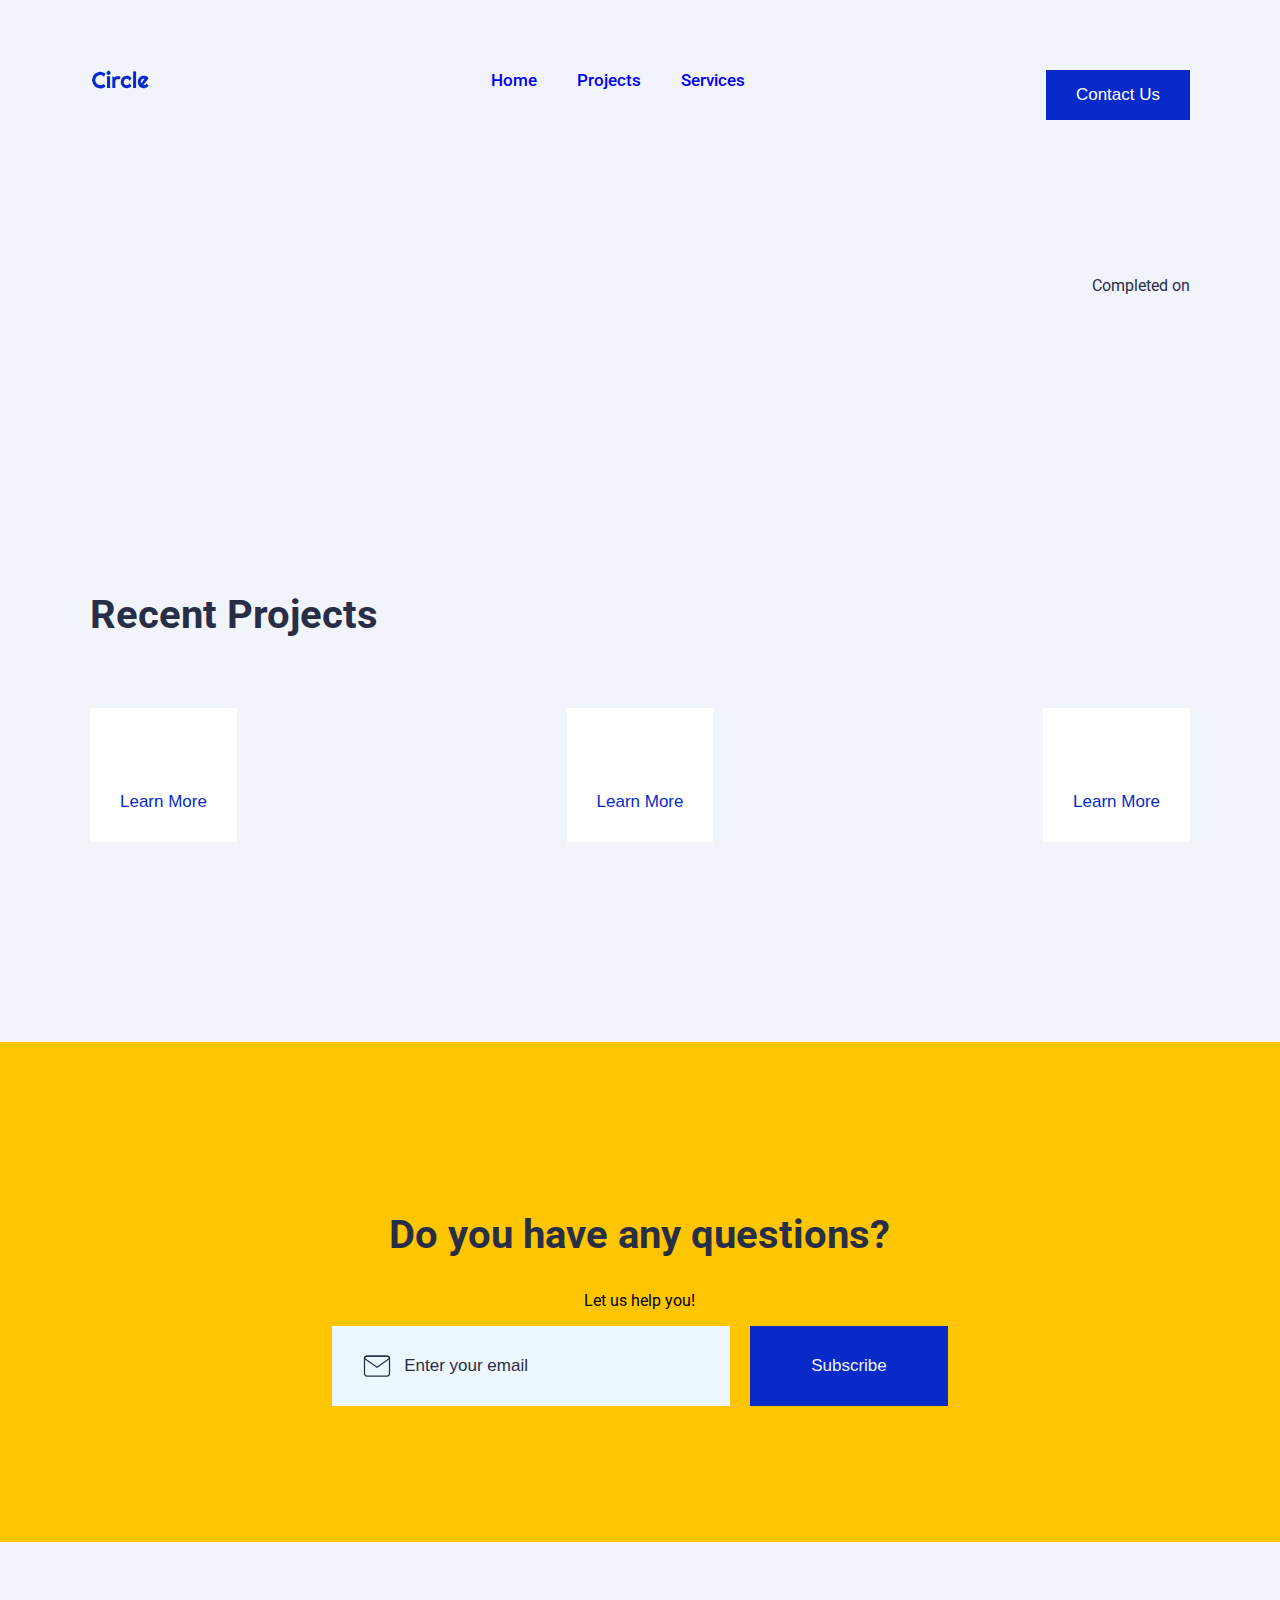
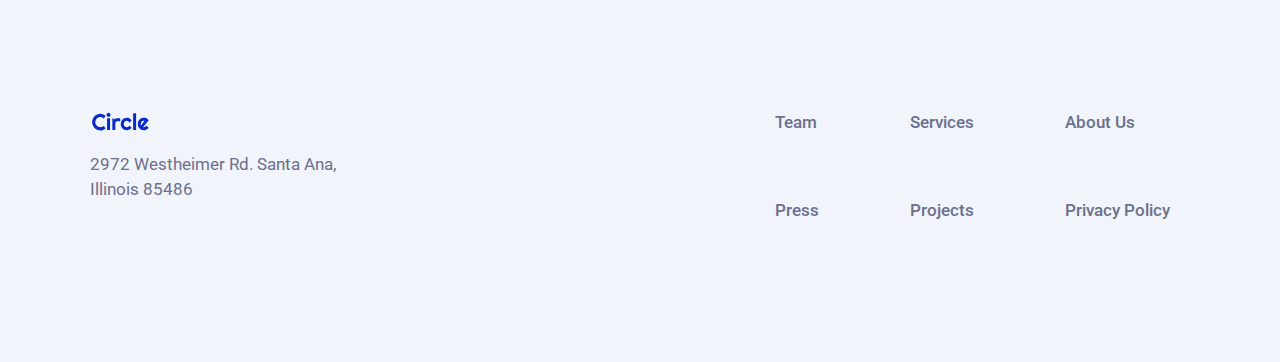
<file: project-page-3.html>
<!DOCTYPE html>
<html lang="en">
<head>
    <meta charset="UTF-8">
    <meta http-equiv="X-UA-Compatible" content="IE=edge">
    <meta name="viewport" content="width=device-width, initial-scale=1.0">
    <title>Project Page 3</title>
    <link rel="stylesheet" href="style.css">
    <link rel="preconnect" href="https://fonts.googleapis.com">
    <link rel="preconnect" href="https://fonts.gstatic.com" crossorigin>
    <link href="https://fonts.googleapis.com/css2?family=Roboto:wght@400;500;700&display=swap" rel="stylesheet">
    <link rel="stylesheet" href="https://cdnjs.cloudflare.com/ajax/libs/font-awesome/4.7.0/css/font-awesome.min.css">
    <script src="index.js"></script>
</head>
<body>
    <nav class="width height-nav">
        <div class="flex center space-between">
            <div class="flex space-between menu-section">
                <a href="index.html"><img id="circle" src="images/logos/circle.svg" alt="Circle Logo"></a>
                <ul class="nav-menu list flex">
                    <li>
                        <a href="index.html" class="nav-menu-item">Home</a>
                    </li>
                    <li>
                        <a class="nav-menu-item" href="#">Projects</a>
                    </li>
                    <li>
                        <a class="nav-menu-item" href="#">Services</a>
                    </li>
                </ul>
                <button class="contact-us">
                    <a href="contact-us.html">Contact Us</a>
                </button>
            </div>
            <div class="hamburger-section" hidden>
                <a href="javascript:void(0);" class="menu-mobile" onclick="toggleMenu()">
                    <i id="hamburger-open" class="fa fa-bars"></i>
                </a>
            </div>
        </div> 
    </nav>
    <header class="width project-description">
        <h1 id="h1-full-page-project-3"></h1>
        <div class="flex space-between inner-project">
           <h3 id="h3-full-page-project-3"></h3>
           <p><span id="completed-on">Completed on </span><span id="date-full-page-project-3"></span></p>
        </div>
        <div id="img-full-page-project-3" class="project-image flex"></div>
        <div id="brief-full-page-project-3"></div>
    </header>
    <div class="recent-project width">
        <h2>Recent Projects</h2>
        <div class="flex space-between">
            <article class="projects">
                <div id="article-image-1" class="article-image"></div>
                <div class="article-text">
                    <h3 id="h3-1-project"></h3>
                    <p id="date-1"></p>
                    <button class="learn-more">
                        <a href="project-page-1.html">Learn More</a>
                    </button> 
                </div>
            </article>
            <article class="projects">
                <div id="article-image-2" class="article-image"></div>
                <div class="article-text">
                    <h3 id="h3-2-project"></h3>
                    <p id="date-2"></p>
                    <button class="learn-more">
                        <a href="project-page-2.html">Learn More</a>
                    </button> 
                </div>
            </article>
            <article class="projects">
                <div id="article-image-4" class="article-image"></div>
                <div class="article-text">
                    <h3 id="h3-4-project"></h3>
                    <p id="date-4"></p>
                    <button class="learn-more">
                        <a href="project-page-4.html">Learn More</a>
                    </button> 
                </div>
            </article>
        </div>
    </div>
    <form onsubmit="sendEmail()" class="email flex center">
        <div class="email-box">
            <h2>Do you have any questions?</h2>
            <p>Let us help you!</p>
            <div class="subscribe-email flex">
                <div class="email-input flex center">
                    <img id="envelope-icon" src="images/newsletter/icon/mail.svg" alt="Envelope Icon">
                    <input type="email" name="Email" id="enter-email" placeholder="Enter your email" required>
                </div>
                <input id="subscribe-button" type="submit" value="Subscribe">
            </div>
            <div class="error-form">
                <p>Oops! Something went wrong while submitting the form.</p>
            </div>
        </div>
    </form>
    <footer class="flex space-between width footer">
        <div>
            <img id="circle" src="images/logos/circle.svg" alt="Circle Logo">
            <p id="footer-p">2972 Westheimer Rd. Santa Ana, Illinois 85486 </p>
        </div>
        <nav id="footer-nav" class="flex space-between">
            <ul class="nav-menu footer-menu list flex">
                <li><a href="#"></a>Team</li>
                <li><a href="#"></a>Press</li>
            </ul>
            <ul class="nav-menu footer-menu list flex">
                <li><a href="services.html"></a>Services</li>
                <li><a href="projects.html"></a>Projects</li>
            </ul>
            <ul class="nav-menu footer-menu list flex">
                <li><a href="#"></a>About Us</li>
                <li><a href="#"></a>Privacy Policy</li>
            </ul>
        </nav>
    </footer>
</body>
</html>
</file>
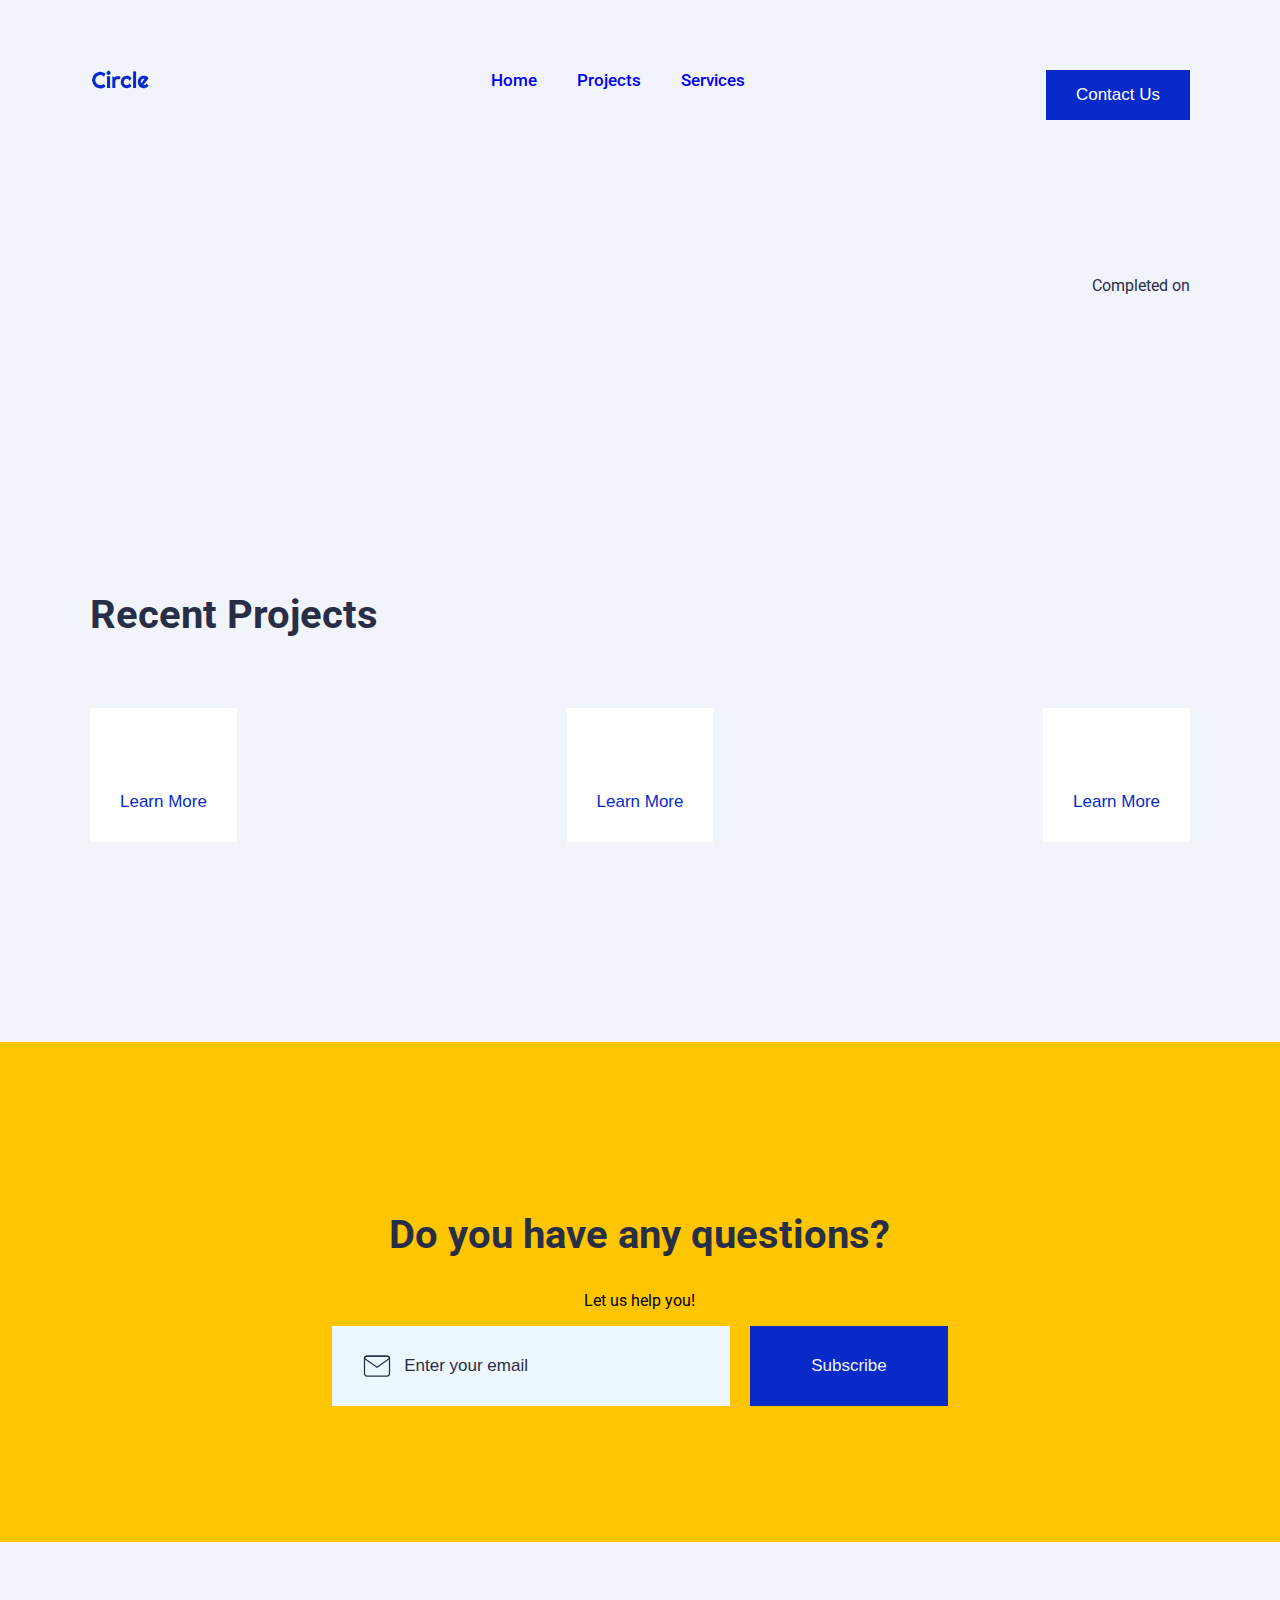
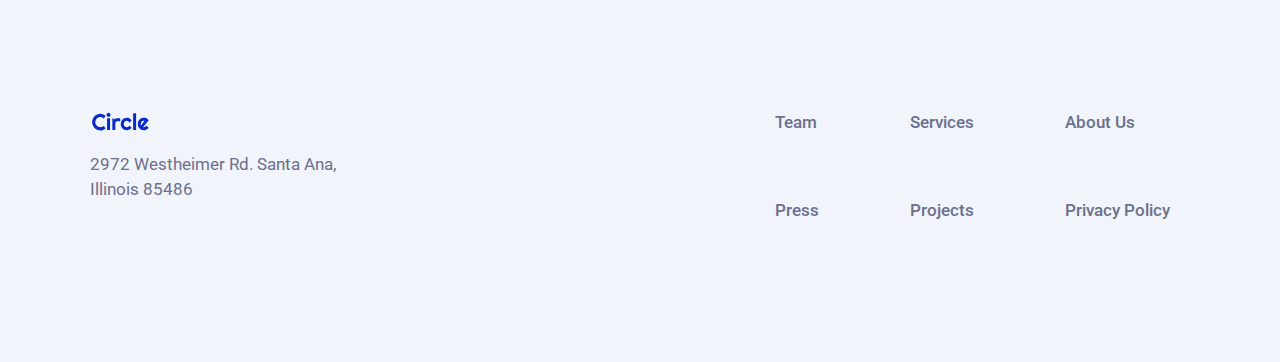
<file: project-page-4.html>
<!DOCTYPE html>
<html lang="en">
<head>
    <meta charset="UTF-8">
    <meta http-equiv="X-UA-Compatible" content="IE=edge">
    <meta name="viewport" content="width=device-width, initial-scale=1.0">
    <title>Project Page 4</title>
    <link rel="stylesheet" href="style.css">
    <link rel="preconnect" href="https://fonts.googleapis.com">
    <link rel="preconnect" href="https://fonts.gstatic.com" crossorigin>
    <link href="https://fonts.googleapis.com/css2?family=Roboto:wght@400;500;700&display=swap" rel="stylesheet">
    <link rel="stylesheet" href="https://cdnjs.cloudflare.com/ajax/libs/font-awesome/4.7.0/css/font-awesome.min.css">
    <script src="index.js"></script>
</head>
<body>
    <nav class="width height-nav">
        <div class="flex center space-between">
            <div class="flex space-between menu-section">
                <a href="index.html"><img id="circle" src="images/logos/circle.svg" alt="Circle Logo"></a>
                <ul class="nav-menu list flex">
                    <li>
                        <a href="index.html" class="nav-menu-item">Home</a>
                    </li>
                    <li>
                        <a class="nav-menu-item" href="#">Projects</a>
                    </li>
                    <li>
                        <a class="nav-menu-item" href="#">Services</a>
                    </li>
                </ul>
                <button class="contact-us">
                    <a href="contact-us.html">Contact Us</a>
                </button>
            </div>
            <div class="hamburger-section" hidden>
                <a href="javascript:void(0);" class="menu-mobile" onclick="toggleMenu()">
                    <i id="hamburger-open" class="fa fa-bars"></i>
                </a>
            </div>
        </div> 
    </nav>
    <header class="width project-description">
        <h1 id="h1-full-page-project-4"></h1>
        <div class="flex space-between inner-project">
           <h3 id="h3-full-page-project-4"></h3>
           <p><span id="completed-on">Completed on </span><span id="date-full-page-project-4"></span></p>
        </div>
        <div id="img-full-page-project-4" class="project-image flex"></div>
        <div id="brief-full-page-project-4"></div>
    </header>
    <div class="recent-project width">
        <h2>Recent Projects</h2>
        <div class="flex space-between">
            <article class="projects">
                <div id="article-image-1" class="article-image"></div>
                <div class="article-text">
                    <h3 id="h3-1-project"></h3>
                    <p id="date-1"></p>
                    <button class="learn-more">
                        <a href="project-page-1.html">Learn More</a>
                    </button> 
                </div>
            </article>
            <article class="projects">
                <div id="article-image-2" class="article-image"></div>
                <div class="article-text">
                    <h3 id="h3-2-project"></h3>
                    <p id="date-2"></p>
                    <button class="learn-more">
                        <a href="project-page-2.html">Learn More</a>
                    </button> 
                </div>
            </article>
            <article class="projects">
                <div id="article-image-3" class="article-image"></div>
                <div class="article-text">
                    <h3 id="h3-3-project"></h3>
                    <p id="date-3"></p>
                    <button class="learn-more">
                        <a href="project-page-3.html">Learn More</a>
                    </button> 
                </div>
            </article>
        </div>
    </div>
    <form onsubmit="sendEmail()" class="email flex center">
        <div class="email-box">
            <h2>Do you have any questions?</h2>
            <p>Let us help you!</p>
            <div class="subscribe-email flex">
                <div class="email-input flex center">
                    <img id="envelope-icon" src="images/newsletter/icon/mail.svg" alt="Envelope Icon">
                    <input type="email" name="Email" id="enter-email" placeholder="Enter your email" required>
                </div>
                <input id="subscribe-button" type="submit" value="Subscribe">
            </div>
            <div class="error-form">
                <p>Oops! Something went wrong while submitting the form.</p>
            </div>
        </div>
    </form>
    <footer class="flex space-between width footer">
        <div>
            <img id="circle" src="images/logos/circle.svg" alt="Circle Logo">
            <p id="footer-p">2972 Westheimer Rd. Santa Ana, Illinois 85486 </p>
        </div>
        <nav id="footer-nav" class="flex space-between">
            <ul class="nav-menu footer-menu list flex">
                <li><a href="#"></a>Team</li>
                <li><a href="#"></a>Press</li>
            </ul>
            <ul class="nav-menu footer-menu list flex">
                <li><a href="services.html"></a>Services</li>
                <li><a href="projects.html"></a>Projects</li>
            </ul>
            <ul class="nav-menu footer-menu list flex">
                <li><a href="#"></a>About Us</li>
                <li><a href="#"></a>Privacy Policy</li>
            </ul>
        </nav>
    </footer>
</body>
</html>
</file>
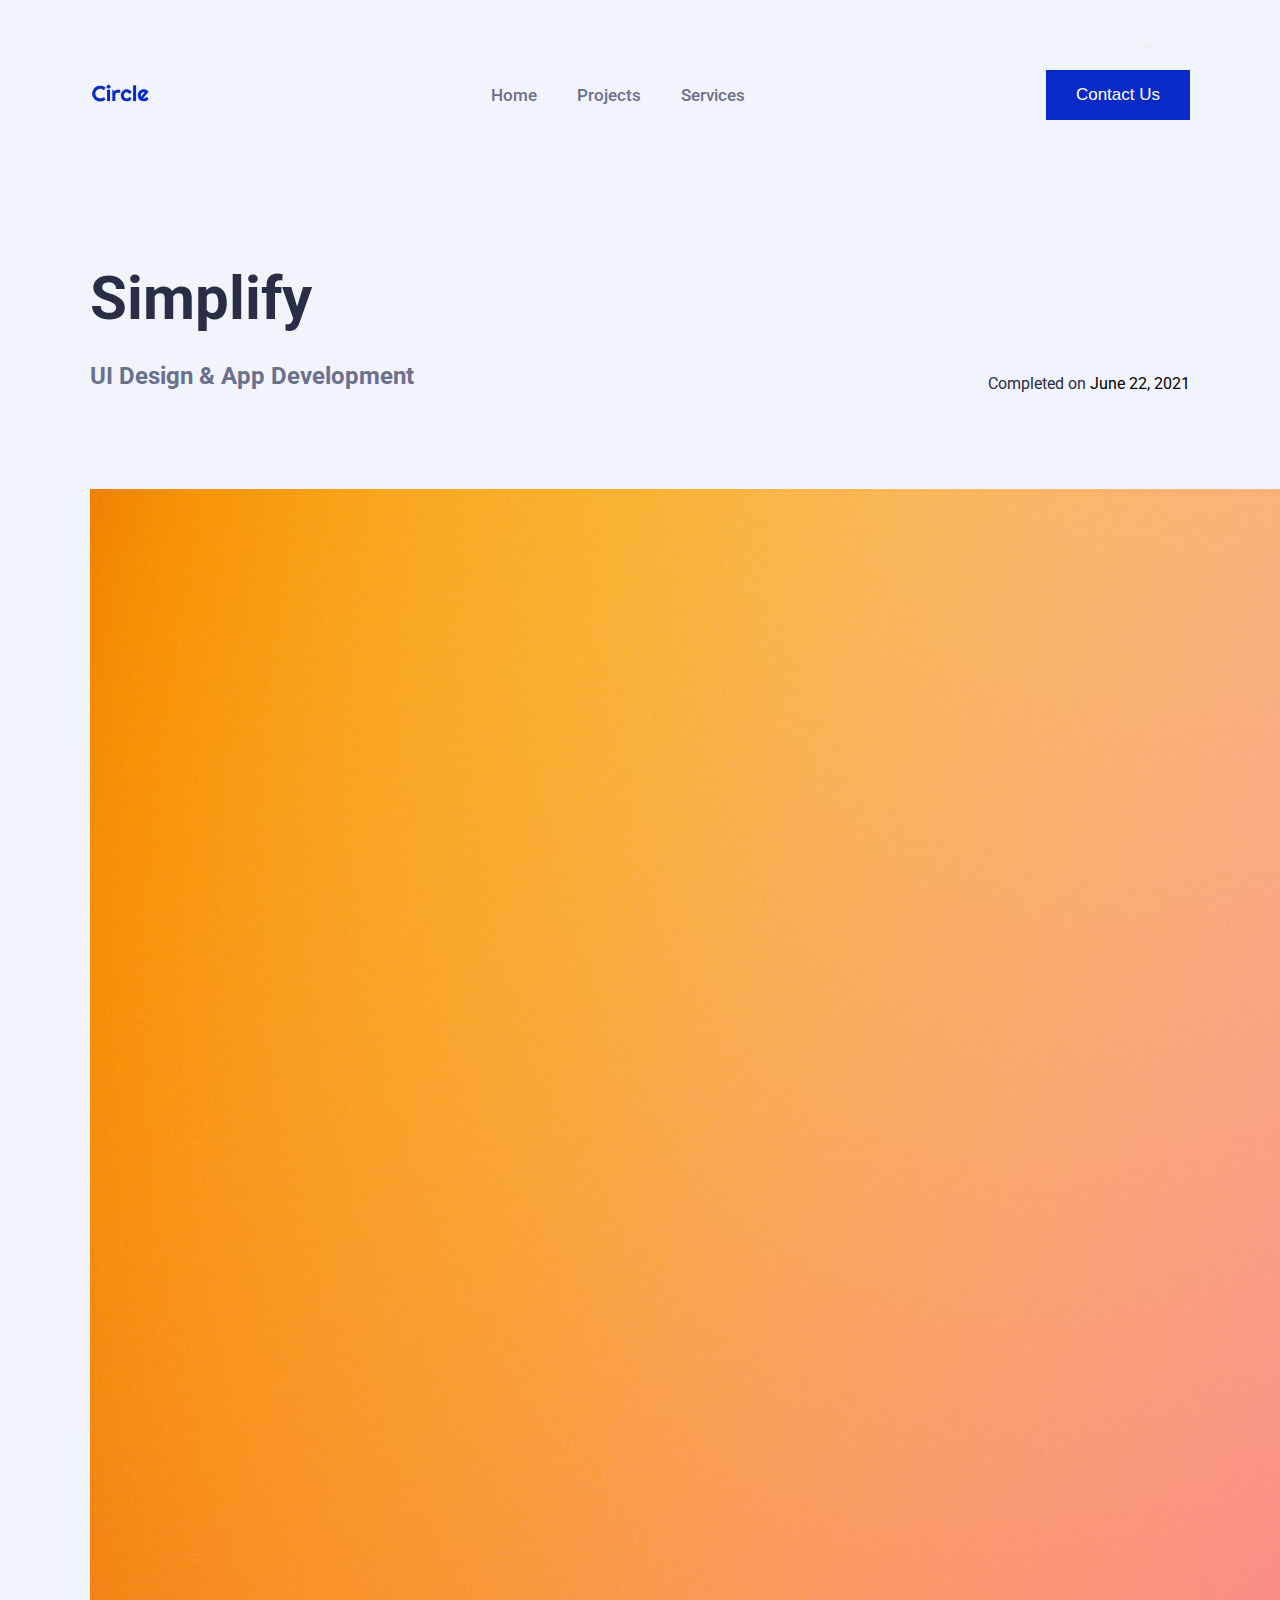
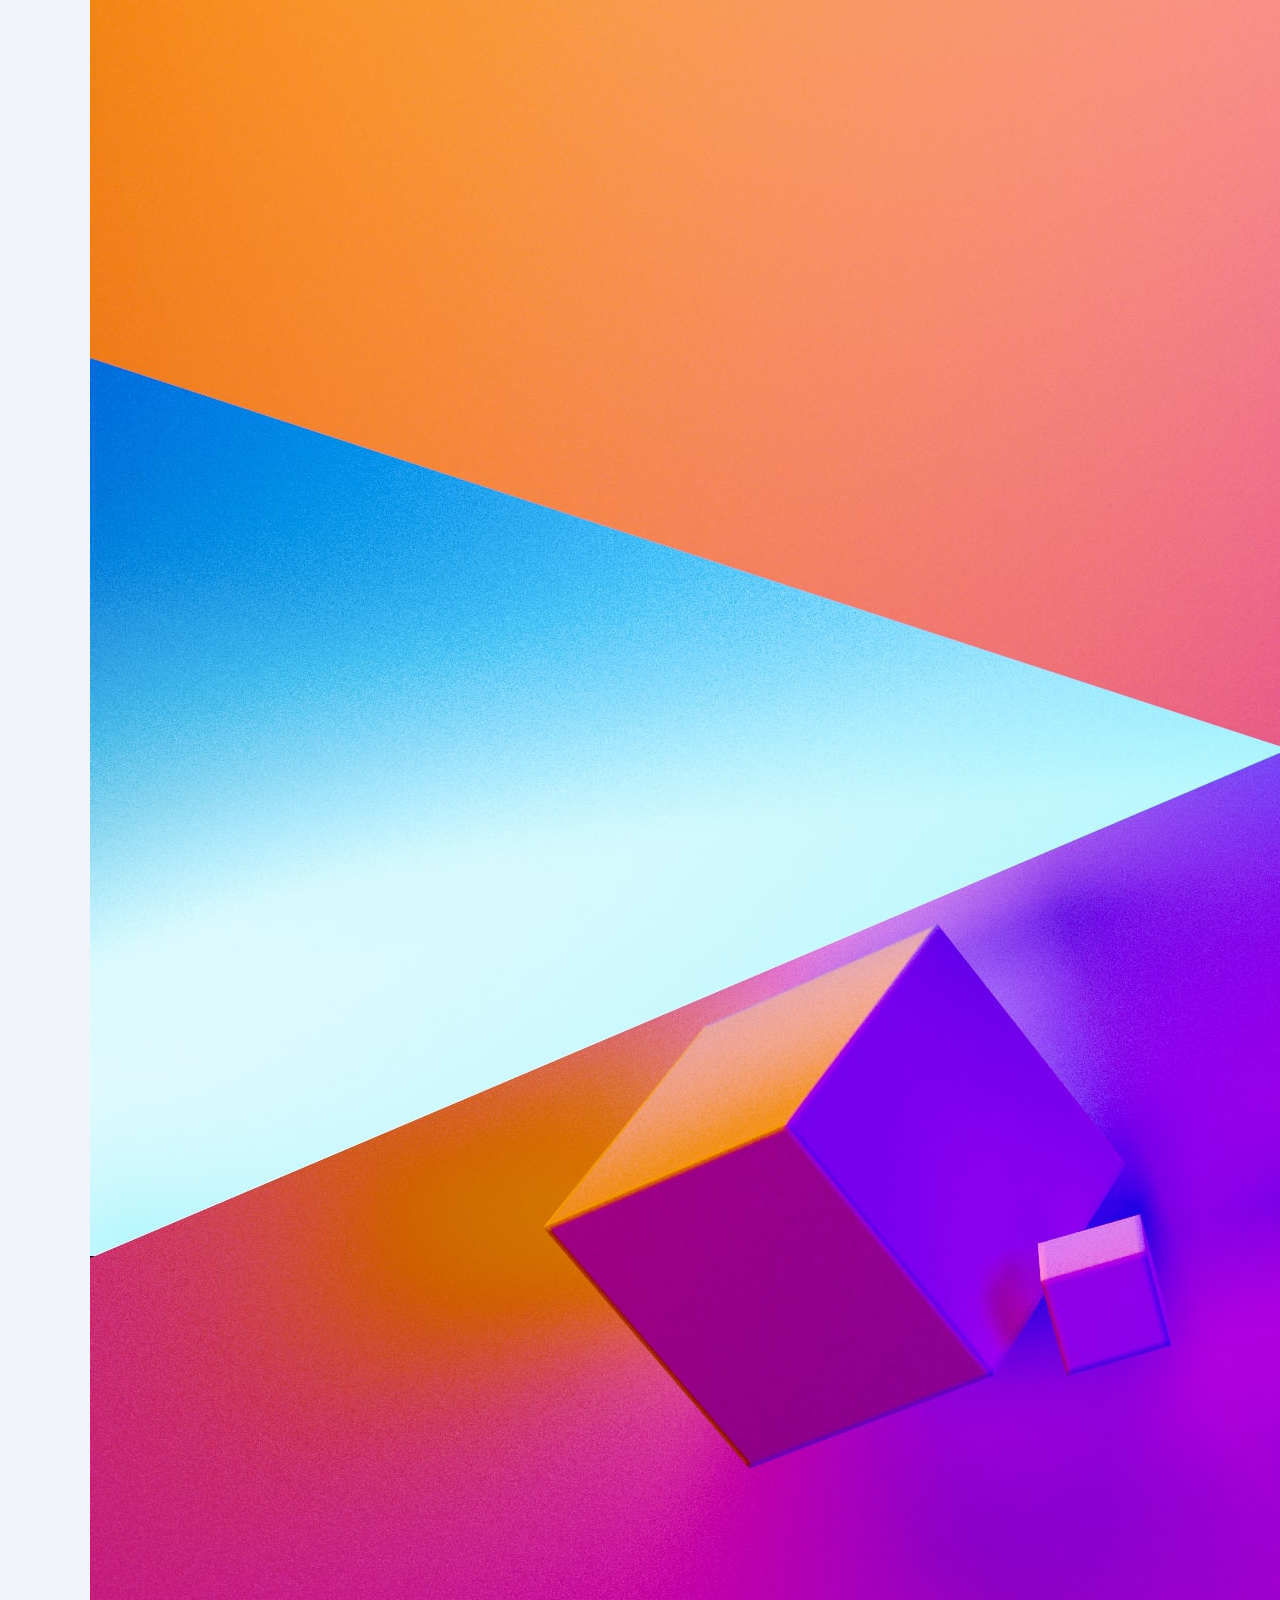
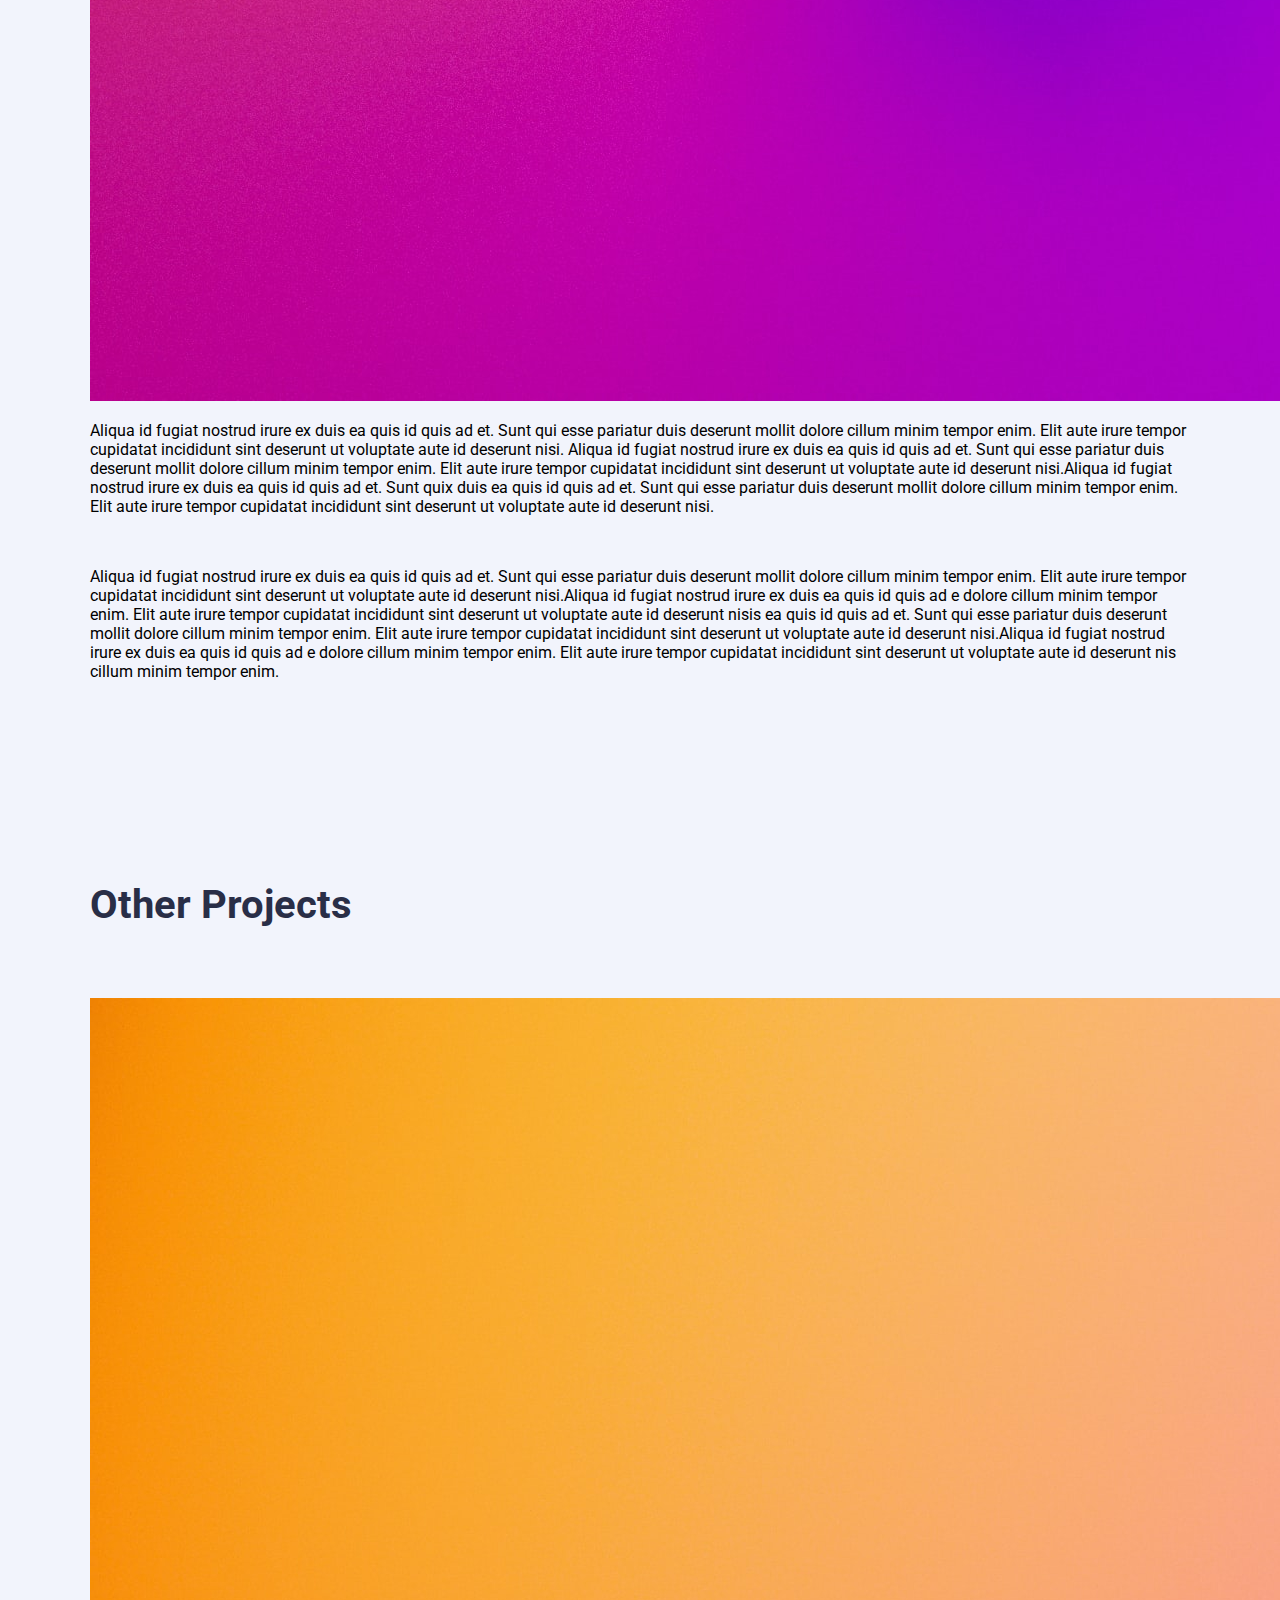
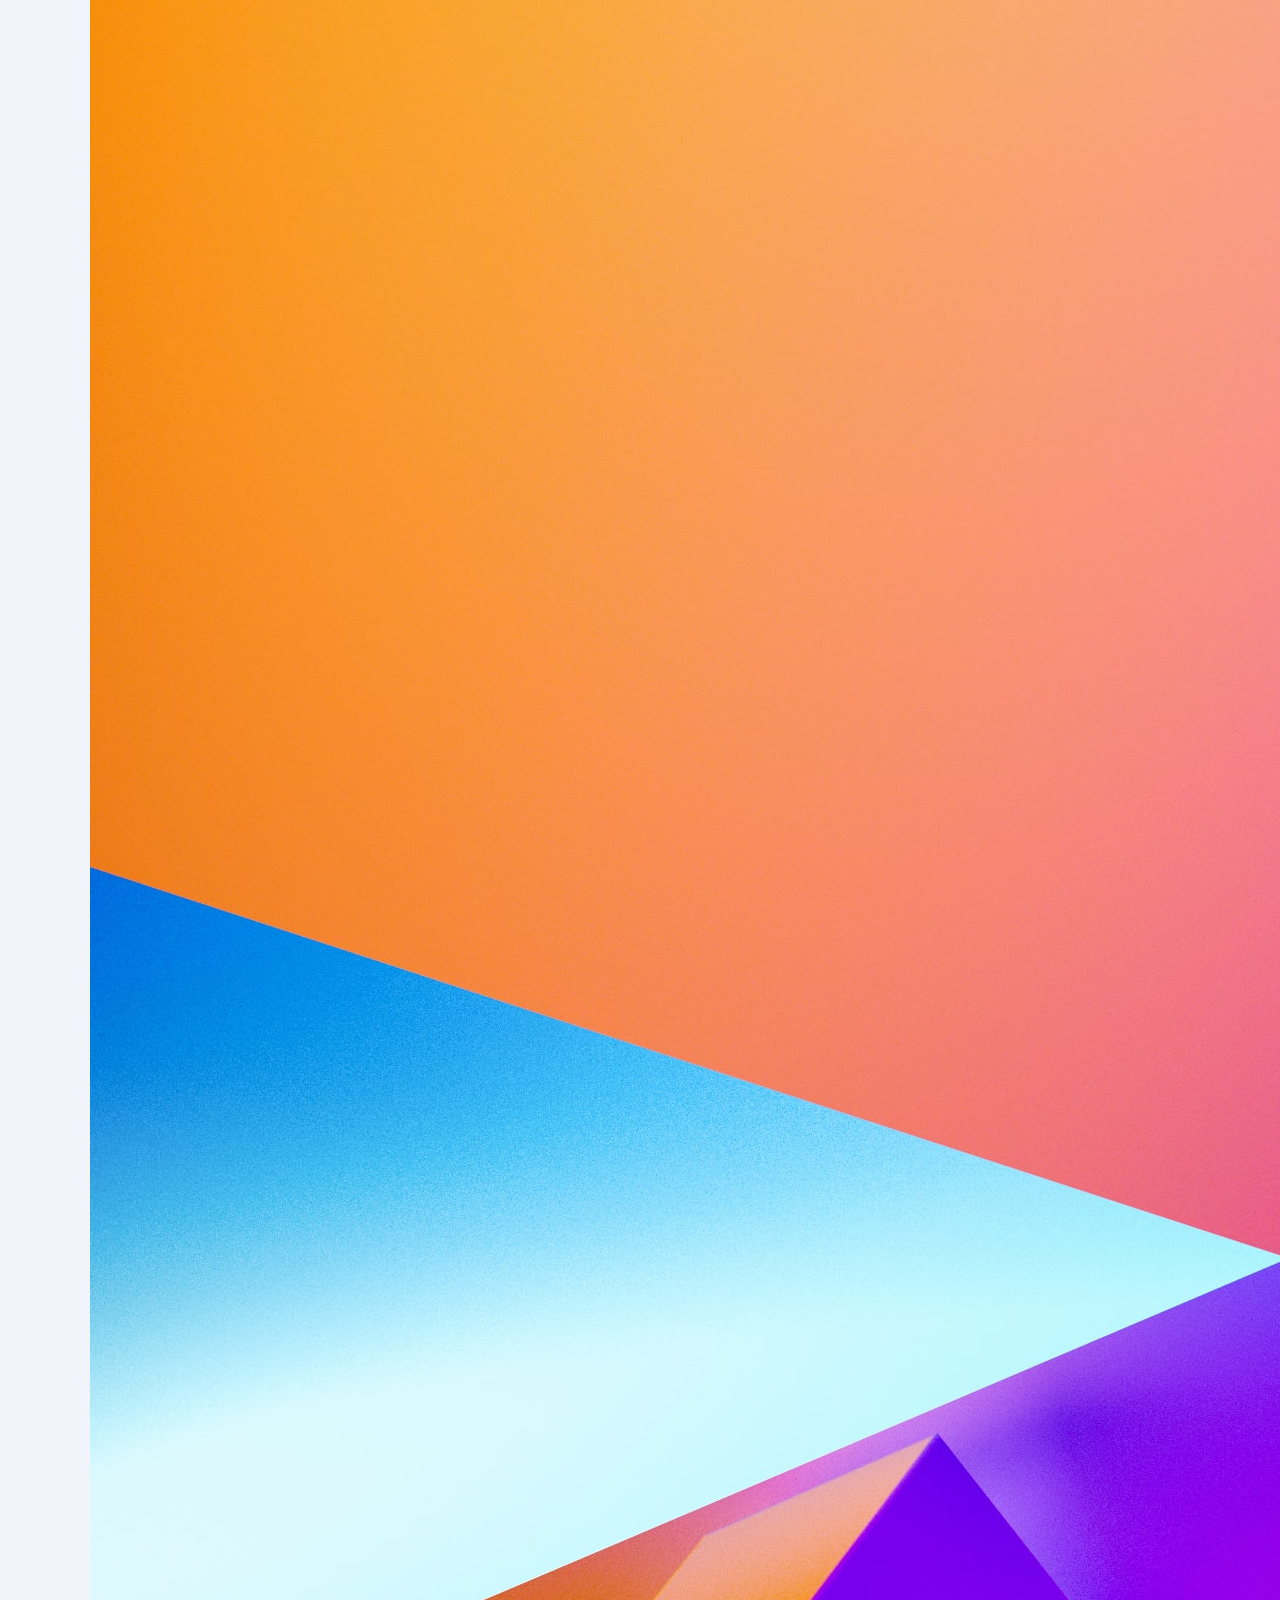
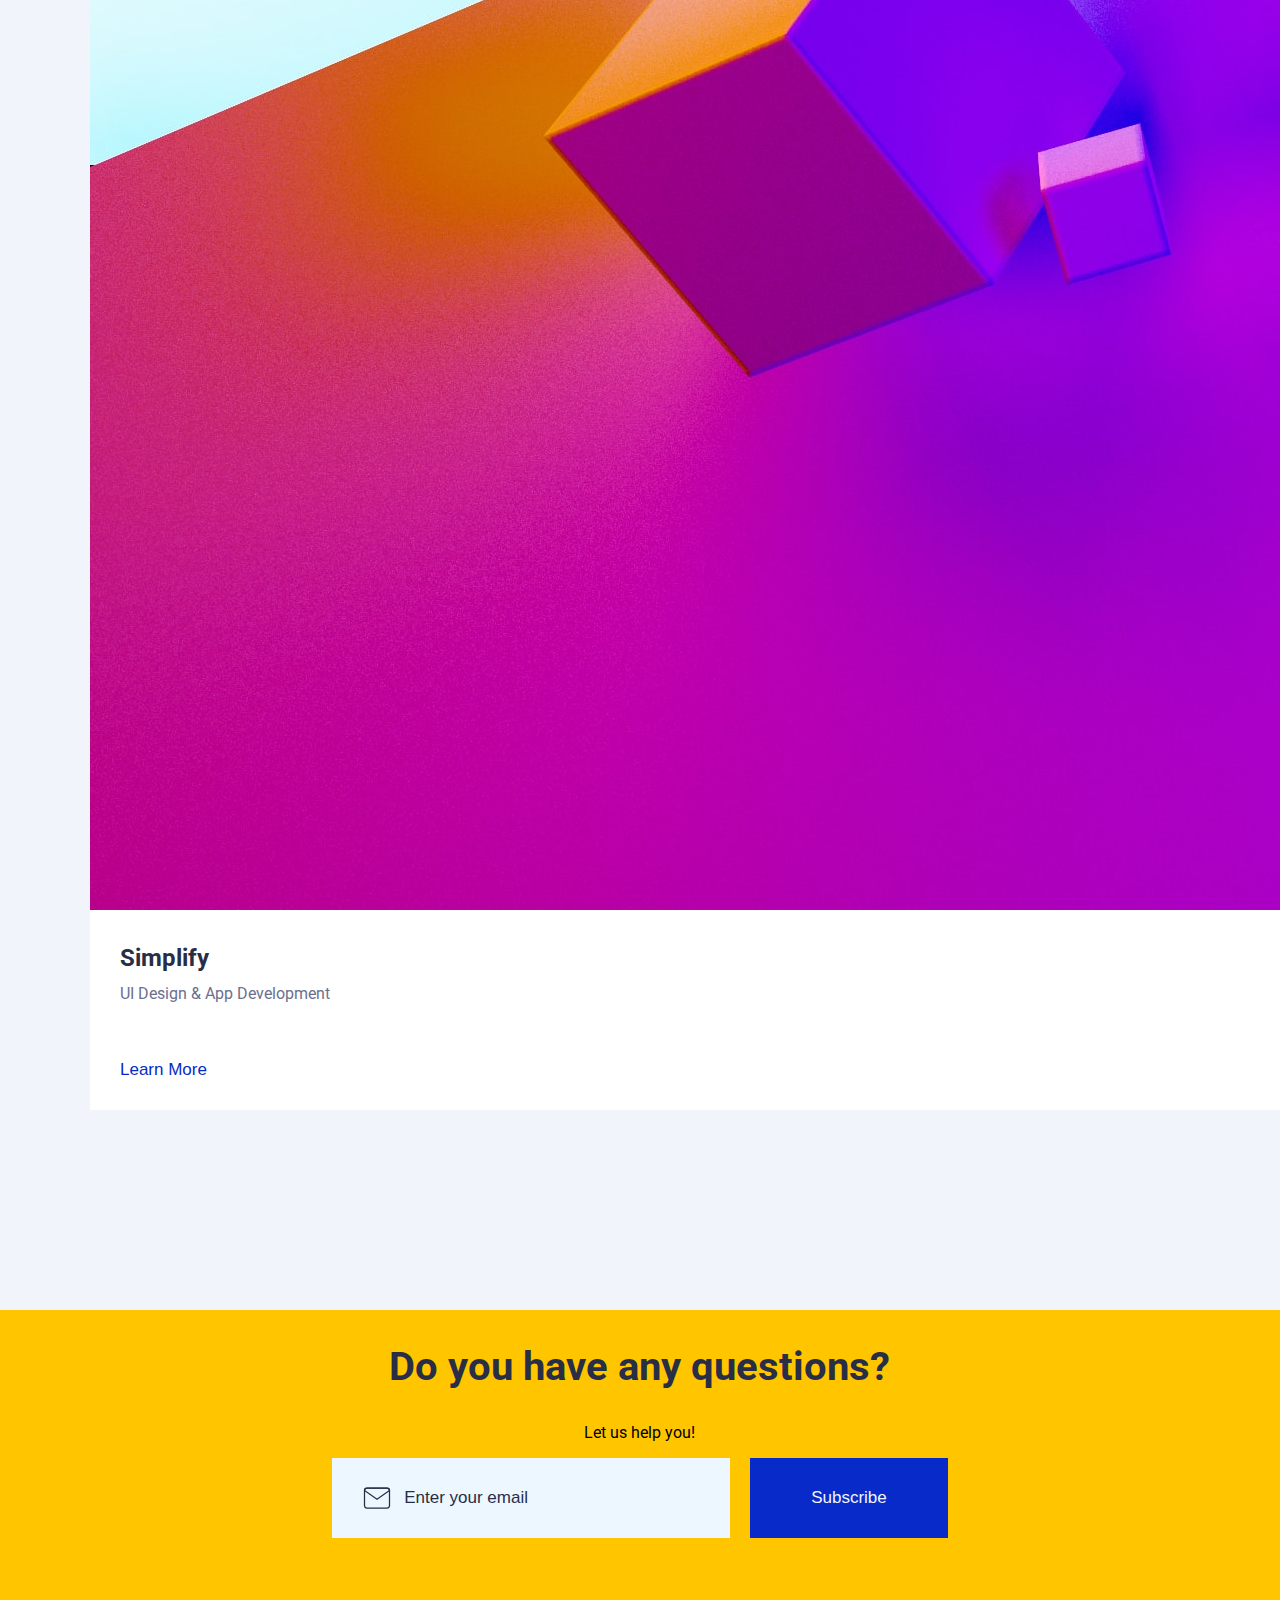
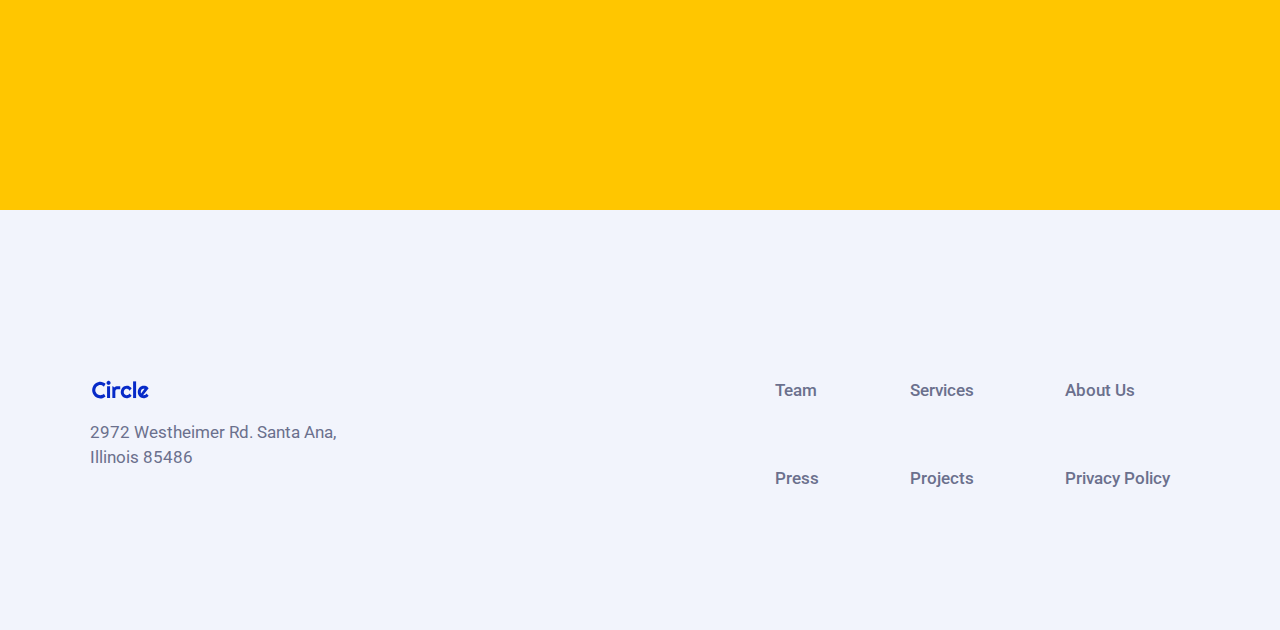
<file: project-page.html>
<!DOCTYPE html>
<html lang="en">
<head>
    <meta charset="UTF-8">
    <meta http-equiv="X-UA-Compatible" content="IE=edge">
    <meta name="viewport" content="width=device-width, initial-scale=1.0">
    <title>Project Page</title>
    <link rel="stylesheet" href="style.css">
    <link rel="preconnect" href="https://fonts.googleapis.com">
    <link rel="preconnect" href="https://fonts.gstatic.com" crossorigin>
    <link href="https://fonts.googleapis.com/css2?family=Roboto:wght@400;500;700&display=swap" rel="stylesheet">
    <link rel="stylesheet" href="https://cdnjs.cloudflare.com/ajax/libs/font-awesome/4.7.0/css/font-awesome.min.css">
    <script src="index.js"></script>
</head>
<body>
    <nav class="width">
        <div class="flex center space-between">
            <a href="main.html"><img id="circle" src="images/logos/circle.svg" alt="Circle Logo"></a>
            <ul class="nav-menu list flex">
                <li><a href="main.html"></a>Home</li>
                <li><a href="projects.html"></a>Projects</li>
                <li><a href="services.html"></a>Services</li>
            </ul>
            <button class="menu-mobile" hidden>
                <span></span>
                <span></span>
                <span></span>
            </button>
            <button class="contact-us">
                <a href="contact-us.html">Contact Us</a>
            </button>
        </div> 
    </nav>
    <header class="width project-description">
        <h1>Simplify</h1>
        <div class="flex space-between inner-project">
           <h3>UI Design & App Development</h3>
           <p><span id="completed-on">Completed on </span>June 22, 2021</p>
        </div>
        <img class="project-image" src="images/projects-section/1.jpg" alt="Project Image">
        <p>Aliqua id fugiat nostrud irure ex duis ea quis id quis ad et. Sunt qui esse pariatur duis deserunt mollit dolore cillum minim tempor enim. Elit aute irure tempor cupidatat incididunt sint deserunt ut voluptate aute id deserunt nisi. Aliqua id fugiat nostrud irure ex duis ea quis id quis ad et. Sunt qui esse pariatur duis deserunt mollit dolore cillum minim tempor enim. Elit aute irure tempor cupidatat incididunt sint deserunt ut voluptate aute id deserunt nisi.Aliqua id fugiat nostrud irure ex duis ea quis id quis ad et. Sunt quix duis ea quis id quis ad et. Sunt qui esse pariatur duis deserunt mollit dolore cillum minim tempor enim. Elit aute irure tempor cupidatat incididunt sint deserunt ut voluptate aute id deserunt nisi.</p>
        <br>
        <p>Aliqua id fugiat nostrud irure ex duis ea quis id quis ad et. Sunt qui esse pariatur duis deserunt mollit dolore cillum minim tempor enim. Elit aute irure tempor cupidatat incididunt sint deserunt ut voluptate aute id deserunt nisi.Aliqua id fugiat nostrud irure ex duis ea quis id quis ad e dolore cillum minim tempor enim. Elit aute irure tempor cupidatat incididunt sint deserunt ut voluptate aute id deserunt nisis ea quis id quis ad et. Sunt qui esse pariatur duis deserunt mollit dolore cillum minim tempor enim. Elit aute irure tempor cupidatat incididunt sint deserunt ut voluptate aute id deserunt nisi.Aliqua id fugiat nostrud irure ex duis ea quis id quis ad e dolore cillum minim tempor enim. Elit aute irure tempor cupidatat incididunt sint deserunt ut voluptate aute id deserunt nis cillum minim tempor enim. </p>
    </header>
    <div class="recent-project width">
        <h2>Other Projects</h2>
        <div class="flex space-between">
            <article class="projects">
                <img class="article-image" src="images/projects-section/1.jpg" alt="Project 1">
                <div class="article-text">
                    <h3 id="h3-1-project">Simplify</h3>
                    <p>UI Design & App Development</p>
                    <button class="learn-more">
                        <a href="project-page.html">Learn More</a>
                    </button> 
                </div>
            </article>
            <article class="projects">
                <img class="article-image" src="images/projects-section/1.jpg" alt="Project 1">
                <div class="article-text">
                    <h3>Simplify</h3>
                    <p>UI Design & App Development</p>
                    <button class="learn-more">
                        <a href="project-page.html">Learn More</a>
                    </button> 
                </div>
            </article>
            <article class="projects">
                <img class="article-image" src="images/projects-section/1.jpg" alt="Project 1">
                <div class="article-text">
                    <h3>Simplify</h3>
                    <p>UI Design & App Development</p>
                    <button class="learn-more">
                        <a href="project-page.html">Learn More</a>
                    </button> 
                </div>
            </article>
        </div>
    </div>
    <form class="email flex">
        <div class="email-box">
            <h2>Do you have any questions?</h2>
            <p>Let us help you!</p>
            <div class="subscribe-email flex">
                <div class="email-input flex center">
                    <img id="envelope-icon" src="images/newsletter/icon/mail.svg" alt="Envelope Icon">
                    <input type="email" name="Email" id="enter-email" placeholder="Enter your email" required>
                    <small></small>
                </div>
                <input id="subscribe-button" type="submit" value="Subscribe">
            </div>  
        </div>
        
    </form>
    <footer class="flex space-between width footer">
        <div>
            <img id="circle" src="images/logos/circle.svg" alt="Circle Logo">
            <p id="footer-p">2972 Westheimer Rd. Santa Ana, Illinois 85486 </p>
        </div>
        <nav id="footer-nav" class="flex space-between">
            <ul class="nav-menu footer-menu list flex">
                <li><a href="#"></a>Team</li>
                <li><a href="#"></a>Press</li>
            </ul>
            <ul class="nav-menu footer-menu list flex">
                <li><a href="services.html"></a>Services</li>
                <li><a href="projects.html"></a>Projects</li>
            </ul>
            <ul class="nav-menu footer-menu list flex">
                <li><a href="#"></a>About Us</li>
                <li><a href="#"></a>Privacy Policy</li>
            </ul>
        </nav>
    </footer>
</body>
</html>
</file>
<file: style.css>
/*General Rules*/

.flex {
    display: flex;
}

.center {
    align-items: center;
}

.space-between {
    justify-content: space-between;
}

a {
    text-decoration: none;
}

.list {
    list-style: none;
    margin: 0;
}

.width {
    max-width: 1100px;
    margin: auto;
}

body {
    background-color: #F2F4FC;
    font-family: 'Roboto', sans-serif;
    max-width: 1320px;
    margin: auto;
}

/*Headings*/

h1 {
    font-size: 60px;
    color: #292E47;
    line-height: 130%;
    margin-bottom: 30px;
}

h2 {
    font-size: 40px;
    font-weight: bold;
    color: #292E47;
}

h3 {
    font-size: 24px;
    color: #292E47;
}

/*Navigation*/

nav {
    font-weight: 500;
}

nav > div {
    margin-top: 70px;
}

#circle {
    width: 60.5px;
    height: 18.5px;
}

.nav-menu > li {
    padding: 0px 20px;
    color: #6B708D;
    font-size: 17px;
}

.nav-menu > li:hover {
    color: #072AC8;
}

.nav-menu > li:active{
    color: #43D2FF;
}

.menu-section {
    width: 100%;
}

.contact-us, .get-in-touch {
    background-color: #072AC8;
    padding: 15px 30px;
    border: 0;
}

.contact-us:hover , .get-in-touch:hover {
    background-color: #292E47;
}

.contact-us > a , .get-in-touch > a {
    color: white;
    font-size: 17px;
}

.hamburger-section {
    height: 50px;
}

.menu-mobile {
    display: block;
    border: none;
    position: absolute;
    z-index: 100;
    cursor: pointer;
    top: 5%;
    right: 10%;
}

.hamburger-menu {
    width: 25px;
}

/*Hero Section*/

.header {
    margin-top: 100px;
}

.hero-text > p {
    font-size: 20px;
    line-height: 150%;
    color: #6B708D;
    width: 435px;
    margin-bottom: 40px;
}

#see-work {
    background-color: #F2F4FC;
    border: none;
    font-size: 17px;
    padding: 0;
    margin-left: 20px;
}

#see-work > a {
   color: #6B708D; 
}

.image-cards {
    position: relative;
    width: 570px;
    height: 650px;
}

.cards {
    width: 294px;
    height: 315px;
    position: absolute;
}

#card-1 {
    top: 0%;
    left: -18%;
}

#card-2 {
    right: -25%;
    top: 73%;
}

#hero-image {
    width: 570px;
    height: 637px;
}

/*Clients*/

.clients {
    margin-top: 130px;
    margin-bottom: 200px;
    justify-content: space-around;
}

.clients-1 {
    width: 40%;
    justify-content: space-around;
}

/*Recent Projects*/

.recent-project {
    margin-top: 200px;
    margin-bottom: 200px;
}

.recent-project > h2 {
    margin-bottom: 70px;
}

.projects, .services {
    background-color: white; 
}

.article-text {
    padding: 30px;
}

.article-text > h3 {
    margin: 0;
}

.article-text > p {
    margin: 10px 0 54px 0;
    color: #6B708D;
    line-height: 150%;
}

.learn-more {
    background-color: white;
    border: none;
    padding: 0;
}

.learn-more > a {
    color: #072AC8;
    font-size: 17px;
}

.article-image > img {
    width: 340px;
    height: 240px;
    object-fit: contain;
    margin-top: 20px;
}

/*Reviews*/

.reviews {
    background-image: url(images/testimonial-section/orbit.png);
    background-size: contain;
    background-position: center;
    background-color: #292E47;    
    height: 500px;
    text-align: center;
    padding: 51px 0px;
    margin-bottom: 209px;
}

#profile {
    width: 50px;
    height: 50px;
    border-radius: 50%;
    margin-right: 10px;
}

.section-emojis {
    position: relative;
    padding-top: 40px;
    height: 458px;
}

.emojis {
    position: absolute;
    width: 150px;
}

.top-emojis {
    top: 0%;
}

#emoji-1, #emoji-3 {
    left: 7%;
}

#emoji-2, #emoji-4 {
    left: 81%;
}

.bottom-emojis {
    bottom: 0%;
}

.reviews-text {
    width: 621px;
    margin: auto;
}

.reviews-text > h2 {
    color: white;
    margin-bottom: 104px;
}

.reviews-text > p {
    font-weight: 500;
    font-size: 24px;
    color: #FFC600;
    padding: 0 20px;
    margin-bottom: 102px;
}

.testimonial {
    justify-content: center;
}

.testimonial-text {
    text-align: start;
}

.testimonial-text > h4 {
    margin: 0;
    color: #43D2FF;
    font-weight: 100;
}

.testimonial-text > p {
    margin: 0;
    color: #F2F4FC;
    font-size: 13px;
}


/*Our Services*/

.our-services {
    margin-bottom: 200px;
}

.our-services > h2 {
    margin-bottom: 70px;
}

.services {
    padding: 40px 30px 30px 30px;
    width: 280px;
}

.services > .article-text {
    padding-left: 0;
    padding-right: 0;
    padding-bottom: 0;
}

.background-icon {
    background-color: #ECF7FF;
    padding: 20px;
    border-radius: 50%;
    width: 40px;
    height: 40px;
}

/*Email*/

.email {
    background-color: #FFC600;
    height: 500px;
    text-align: center;
    justify-content: center;
    margin-bottom: 170px;
}

.email > h2 {
    margin: 0 0 20px 0;
}

.email > p {
    margin: 0 0 50px 0;
}

.subscribe-email {
    justify-content: center;
}

.email-input {
    background-color: #ECF7FF;
    padding: 25px 0 25px 30px;
    width: 368px;
    margin-right: 20px;
}

.email-input input {
    border: none;
    background-color: #ECF7FF;
    font-size: 17px;
}

.email-input ::placeholder {
    color: #292E47;
}

#envelope-icon {
    width: 30px;
    padding-right: 10px;
}

#subscribe-button {
    background-color: #072AC8;
    border: none;
    padding: 29px 61px;
    color: #F2F4FC;
    font-size: 17px;
}

.error-form {
    display: none;
    background-color: #ffdede;
    margin-top: 10px;
    padding: 10px 30px;
    text-align: left;
    color: #6B708D;
    font-size: 14px;
}

.error-form > p {
    margin: 0;
}

/*Footer*/

.footer {
    margin-bottom: 142px;
}

#footer-p {
    color: #6B708D;
    font-size: 17px;
    width: 260px;
    line-height: 150%;
}

.footer-menu {
    padding: 0;
    flex-direction: column;
    justify-content: space-between;
}

#footer-nav {
    width: 435px;
}

/*Contact Us Form*/

.contact-forms {
    margin: 200px auto 150px auto;
}

.contact-forms > h1 {
    margin-bottom: 80px;
}

.form-submit {
    flex-direction: column;
}

.form-submit label {
    font-size: 20px;
    color: #6B708D;
    margin-bottom: 10px;
}

.form-submit input {
    background-color:#6b708d15;
    padding: 20px;
    border: none;
    margin-bottom: 40px;
}

.form-submit input::placeholder {
    font-size: 17px;
}

.inner-form {
    flex-direction: column;
    width: 48%;
}

#message {
    height: 200px;
    align-items: flex-start;
}

/*Project Page*/

.project-description {
    margin-top: 140px;
}

.project-description > h1 {
    margin: 0 auto 20px auto;
}

.project-description h3, #brief-full-page-project-1, #date-full-page-project-1 {
    margin: 0;
    color: #6B708D;
    line-height: 150%;
}

.inner-project {
    margin-bottom: 80px;
}

#completed-on {
    color: #292E47;
}

.project-image > img {
    width: 100%;
    height: 444px;
    object-fit: contain;
    margin-bottom: 70px;
}

@media (max-width: 480px) {
    /*General Rules*/
    
    body {
        max-width: 400px;
    }

    .width {
        max-width: 340px;
    }

    h1 {
        font-size: 30px;
    }

    h2 {
        font-size: 30px;
        text-align: center;
    }

    /*Navigation*/

    nav > div {
        padding: 18px 0;
        margin-top: 0;
    }

    .hamburger-section {
        display: block;
    }

    .contact-us {
        display: none;
    }

    .nav-menu {
        display: none;
        background-color: #F2F4FC;
        padding: 0;
        width: 100%;
    }

    .nav-menu > li {
        padding: 0;
        padding: 14px 16px;
    }

    .menu-section a {
        display: block;
    }

    .menu-section {
        flex-direction: column;
    }

    /*Header*/

    .header {
        margin-top: 20px;
        display: block;
    }

    .cards {
        display: none;
    }

    .image-cards {
        align-items: center;
        height: auto;
    }

    #hero-image {
        margin-top: 40px;
        width: 340px;
        height: auto;
    }

    .hero-text {
        text-align: center;
    }

    .hero-text > p {
        font-size: 17px;
        width: auto;
    }

    .buttons-hero {
        display: flex;
        flex-direction: column;
        align-items: center;
    }

    #see-work {
        margin: 0;
    }

    .get-in-touch {
        width: 160px;
        margin-bottom: 20px;
    }

    /*Clients*/
    .clients {
        flex-direction: column;
        align-items: center;
        margin: 40px auto 0 auto;
    }

    .clients-1 {
        width: 100%;
        margin-bottom: 70px;
    }

    #amazon-logo {
        display: none;
    }

    /*Recent Projects*/
    .recent-project {
        margin: 0 auto;
    }

    .recent-project > h2 {
        margin-bottom: 30px;
    }

    .recent-project > div {
        flex-direction: column;
    }

    .projects, .services {
        margin-bottom: 30px;
    }

    /*Reviews*/

    .emojis {
        display: none;
    }
    
    .section-emojis {
        padding: 0;
        height: auto;
    }

    .reviews {
        height: auto;
        margin-bottom: 70px;
    }

    .reviews-text {
        width: 340px;
    }

    .reviews-text > h2, .reviews-text > p {
        margin: 0 auto 50px auto;
        padding: 0;
    }

    /*Our Services*/
    .our-services {
        margin-bottom: 30px;
    }
    
    .our-services > h2 {
        margin: 0 auto 30px auto;
    }

    .our-services > div {
        flex-direction: column;
    }

    .services {
        padding-top: 30px;
    }

    .article-text > p {
        margin-bottom: 30px;
    }

    /*Email*/
    .email {
        align-items: center;
        margin-bottom: 60px;
    }

    .email-box {
        width: 70%;
    }

    .email-box > h2 {
        margin-top: 0;
    }

    .email-box > p {
        margin: 0;
    }

    .subscribe-email {
        flex-direction: column;
    }

    .email-input {
        width: auto;
        margin: 50px 0 20px 0;
        padding-left: 0;
        justify-content: center;
    }

    #enter-email {
        width: 50%;
    }

    /*Footer*/
    .footer {
        flex-direction: column;
        text-align: center;
        margin-bottom: 60px;
    }

    #footer-p {
        width: auto;
        margin: 30px auto 20px auto;
    }

    #footer-nav {
        width: auto;
        text-align: center;
    }

    /*Contact Us Form*/

    .contact-forms {
        margin: 0 auto;
    }

    .contact-forms > h1 {
        margin: 0 auto 40px auto;
    }

    .form-submit > div {
        flex-direction: column;
    }

    .inner-form {
        width: 100%;
    }

    .form-submit input {
        margin-bottom: 15px;
    }

    .form-submit {
        margin-bottom: 60px;
    }

    /*Project Page*/

    .project-description {
        margin: 0 auto 70px auto;
    }

    .project-description h3 {
        font-size: 20px;
    }

    .inner-project {
        flex-direction: column;
        margin-bottom: 40px;
    }
}
</file>
